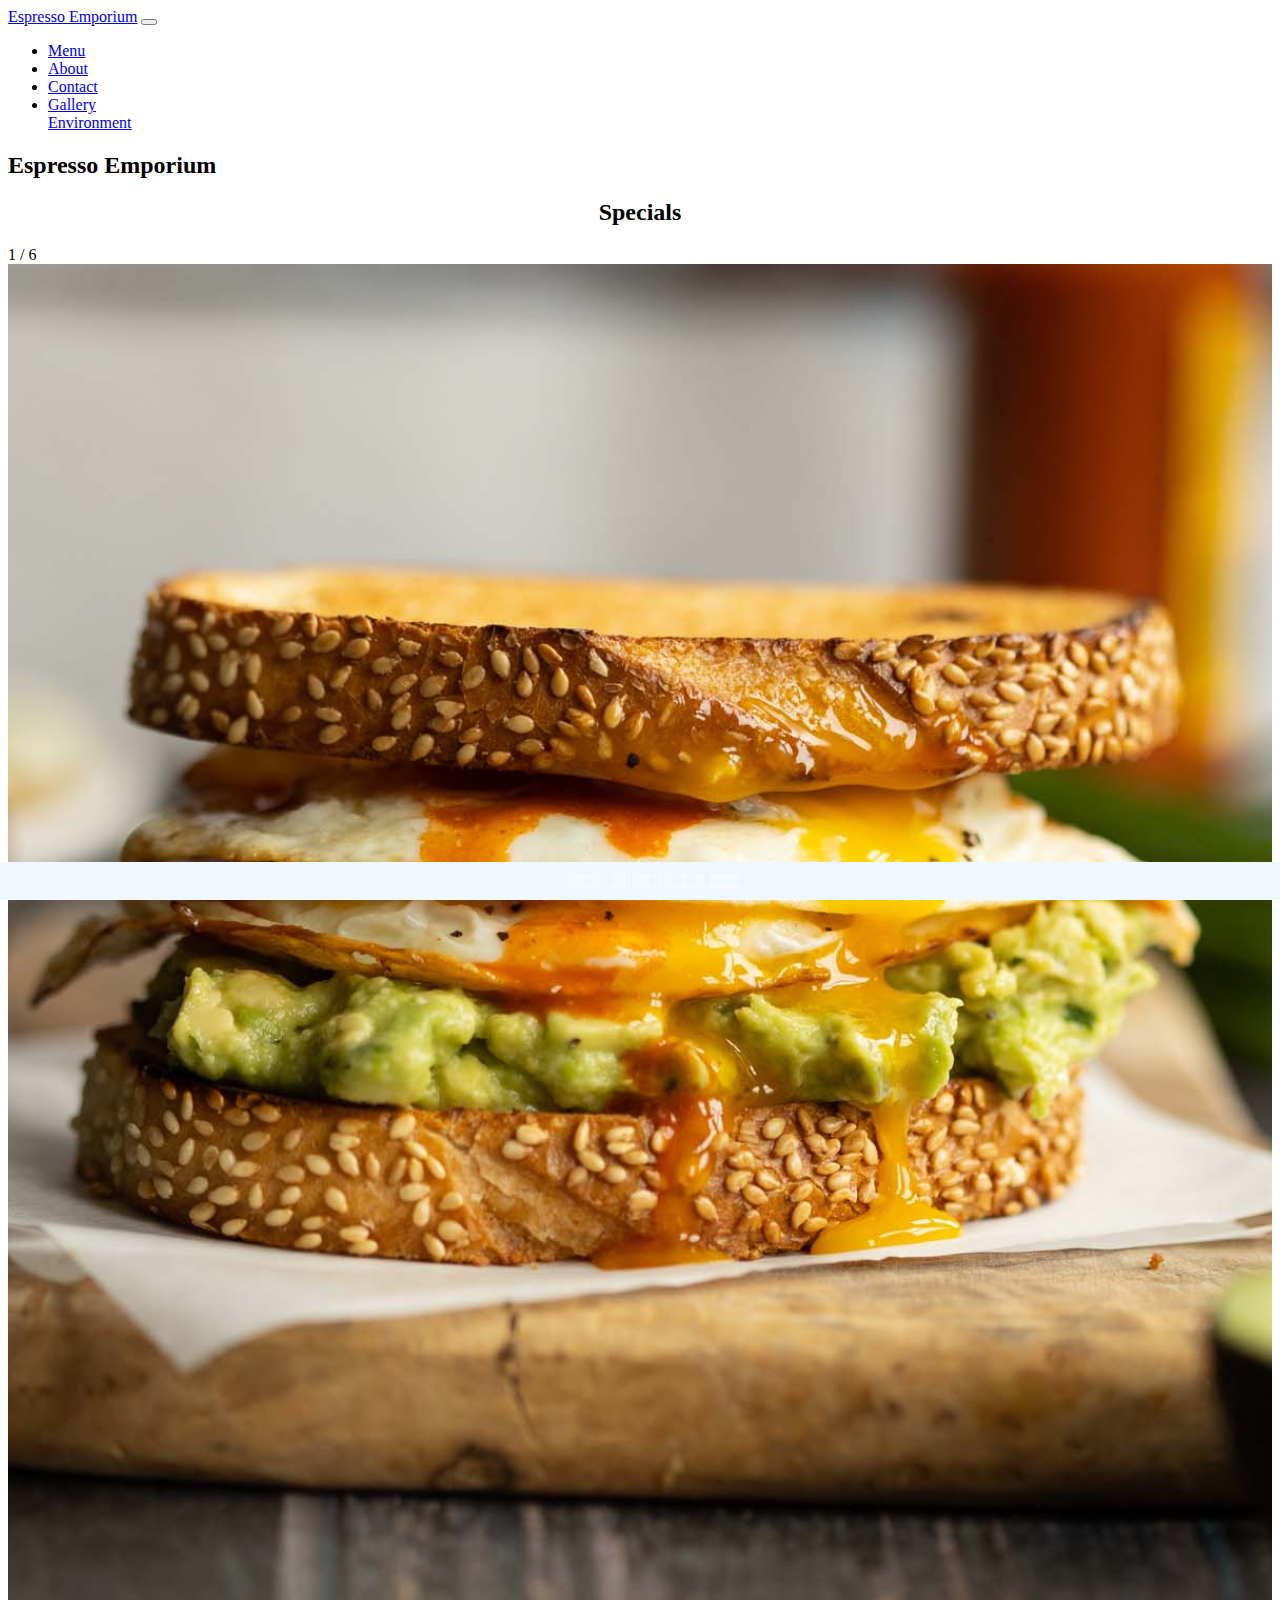
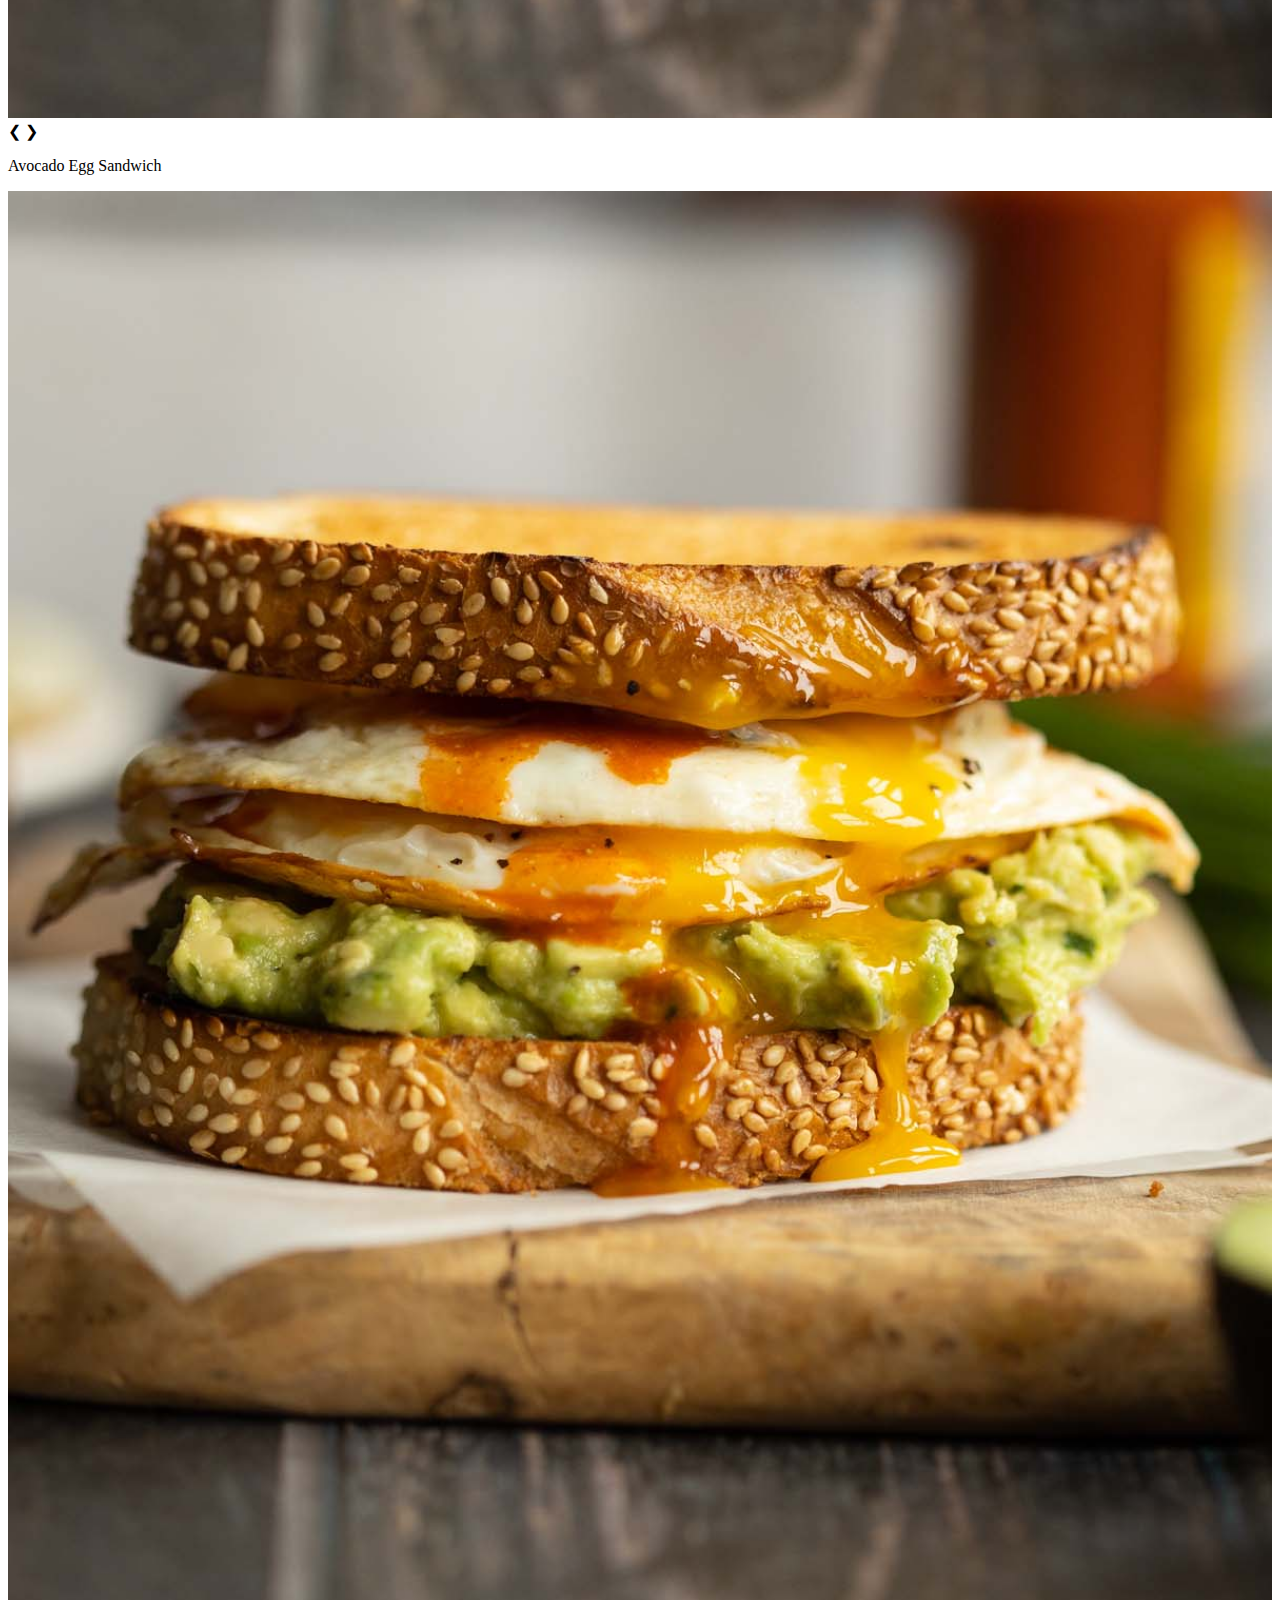
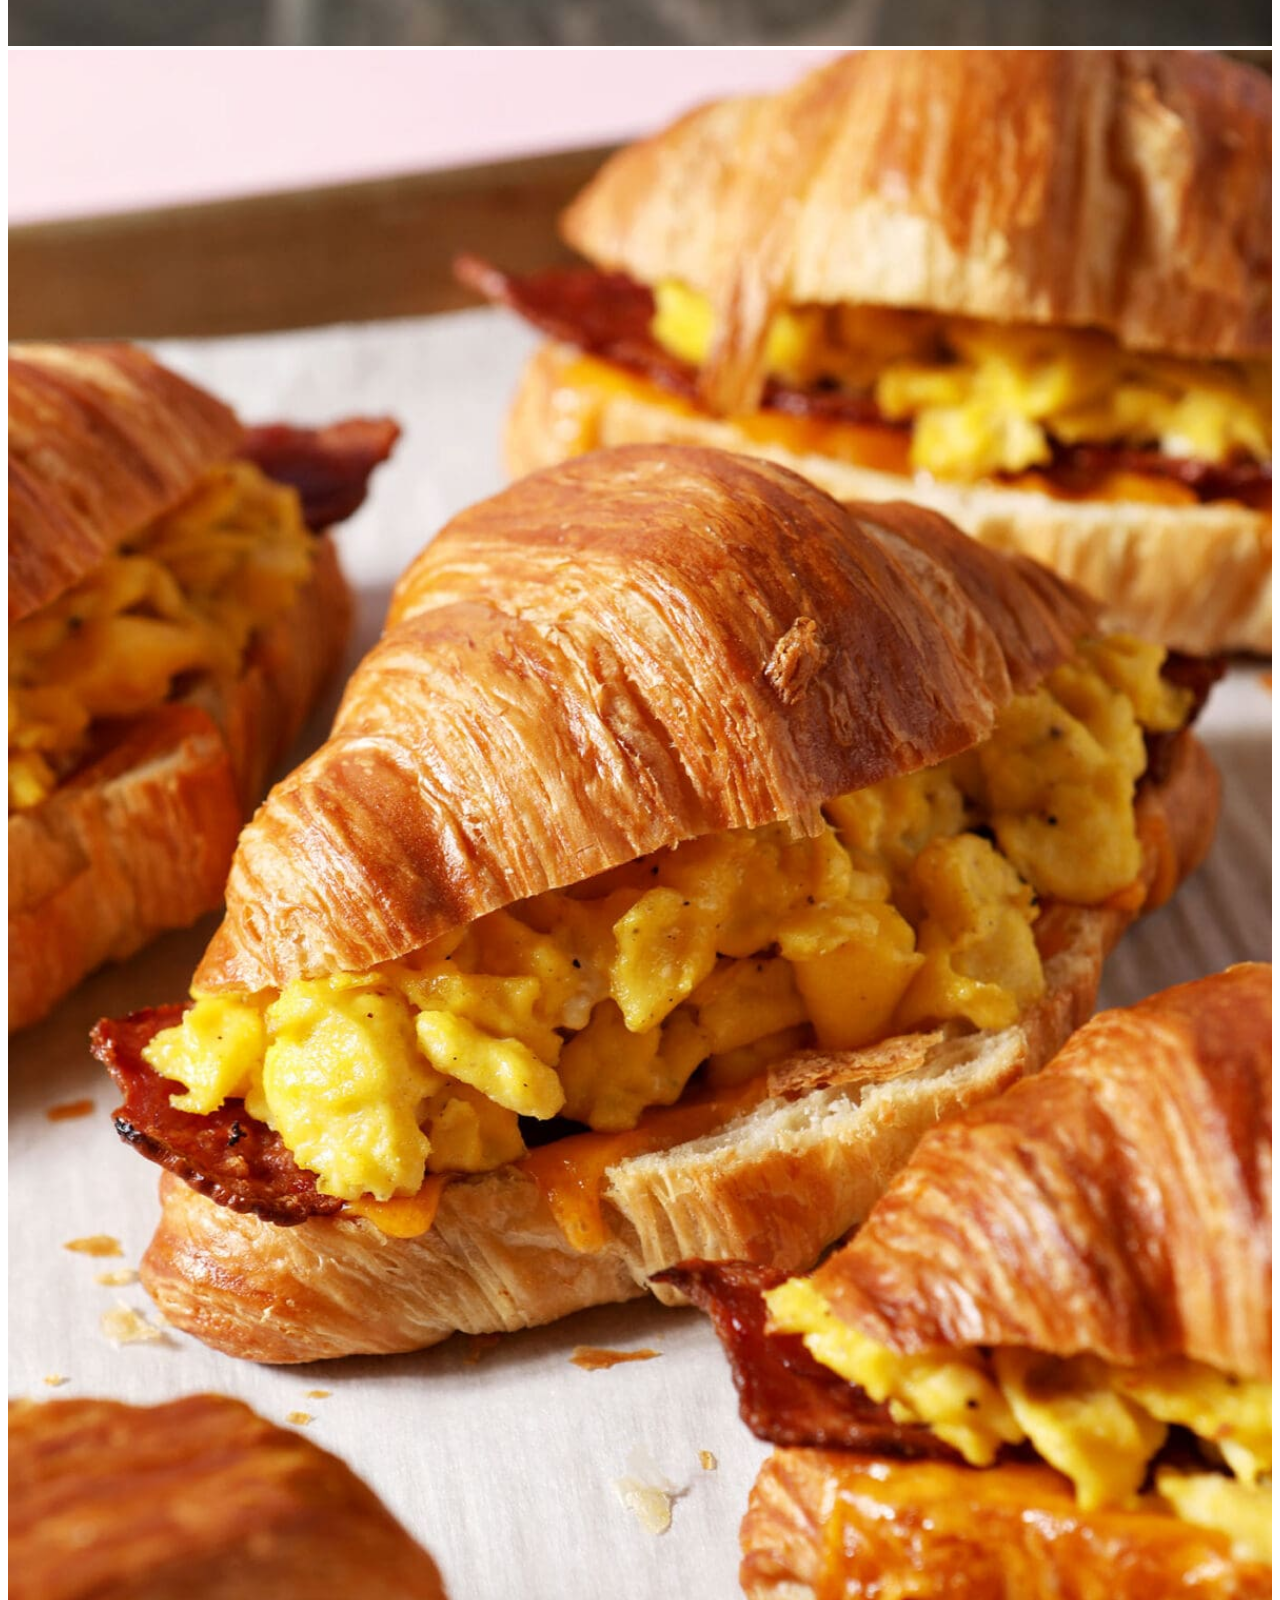
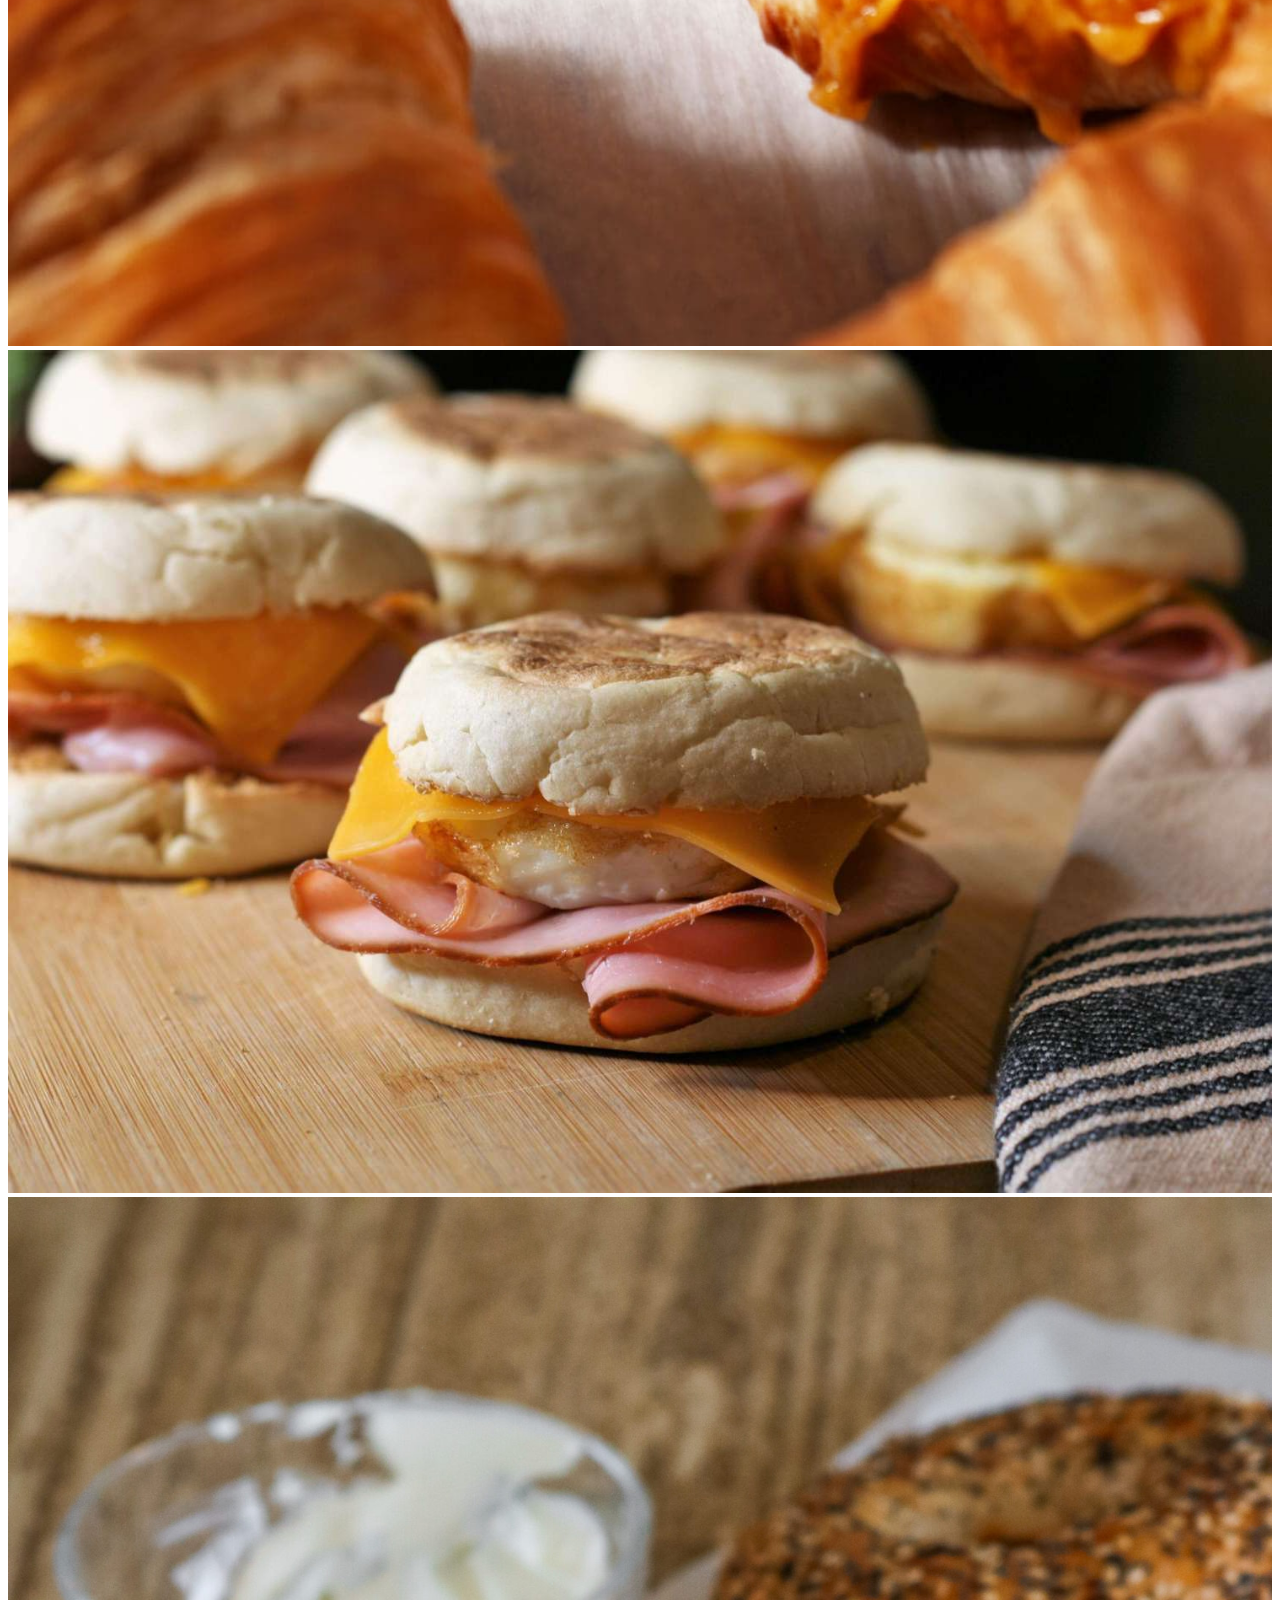
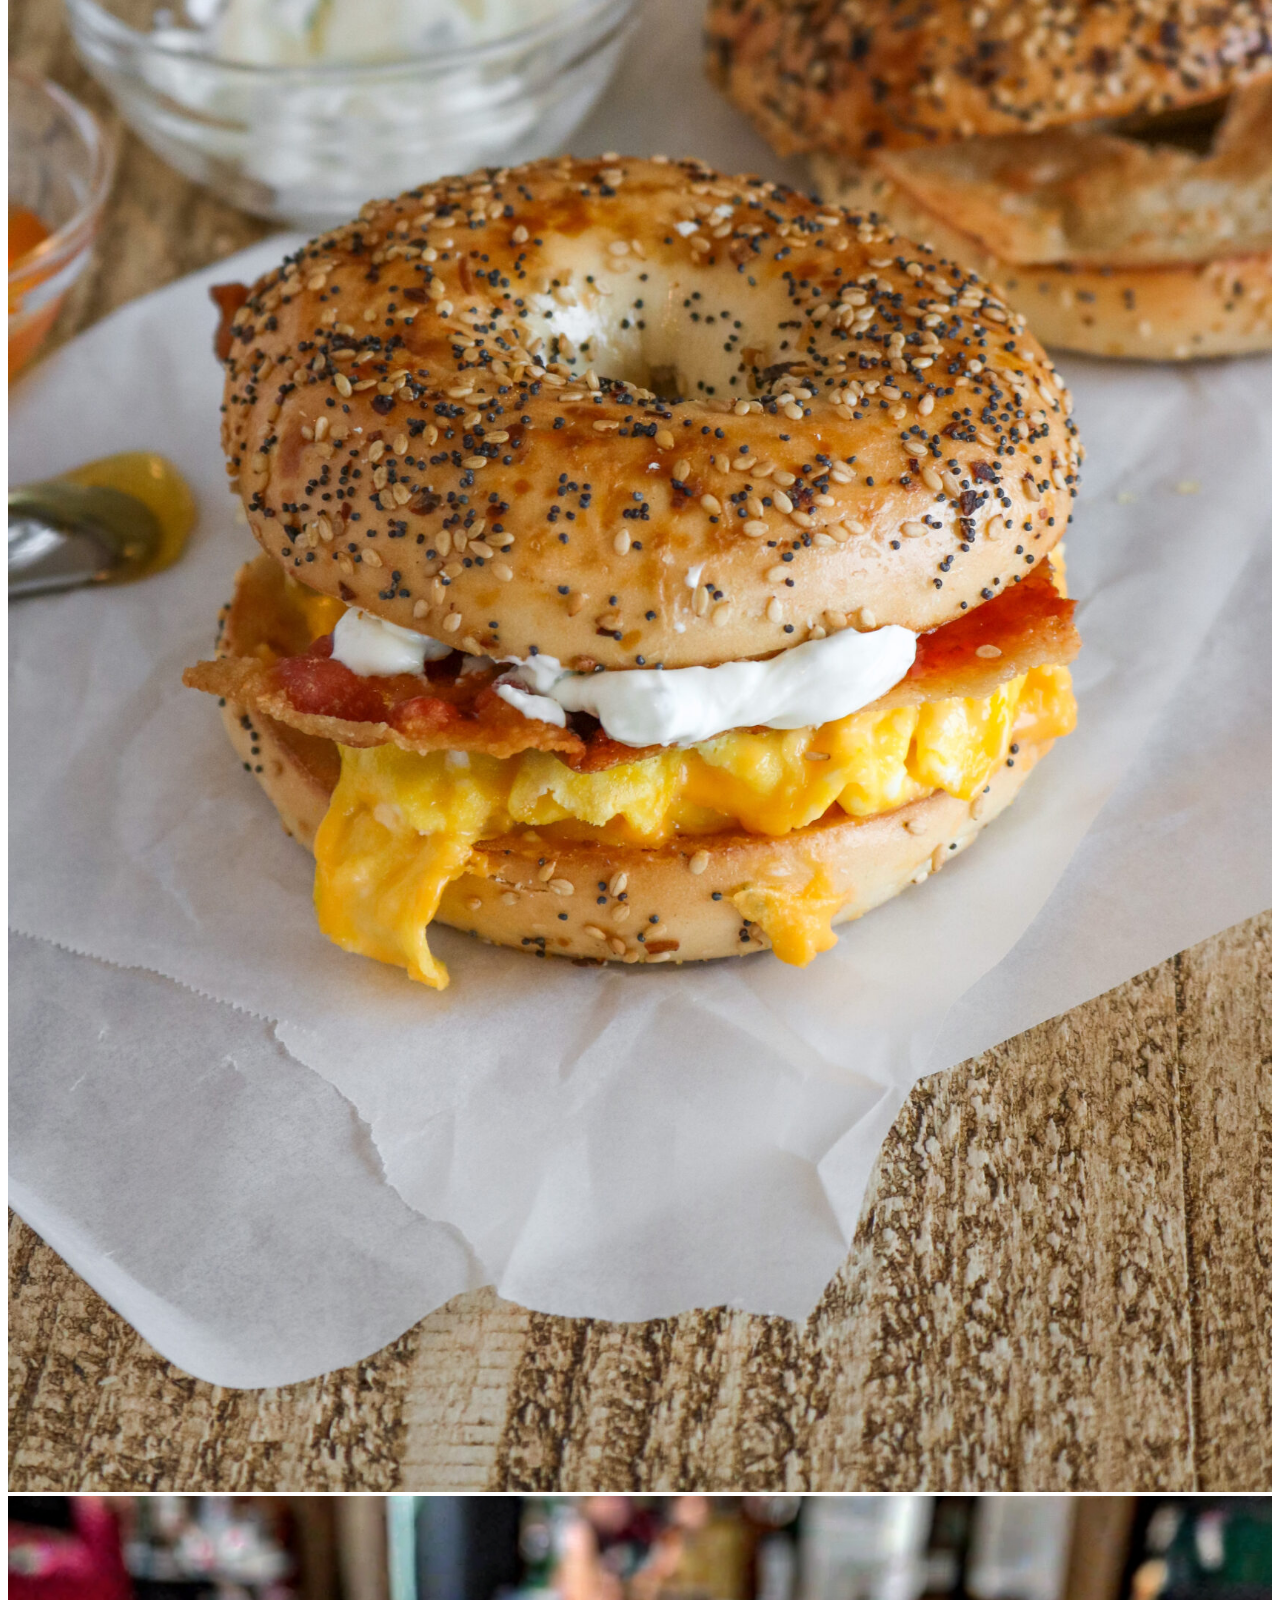
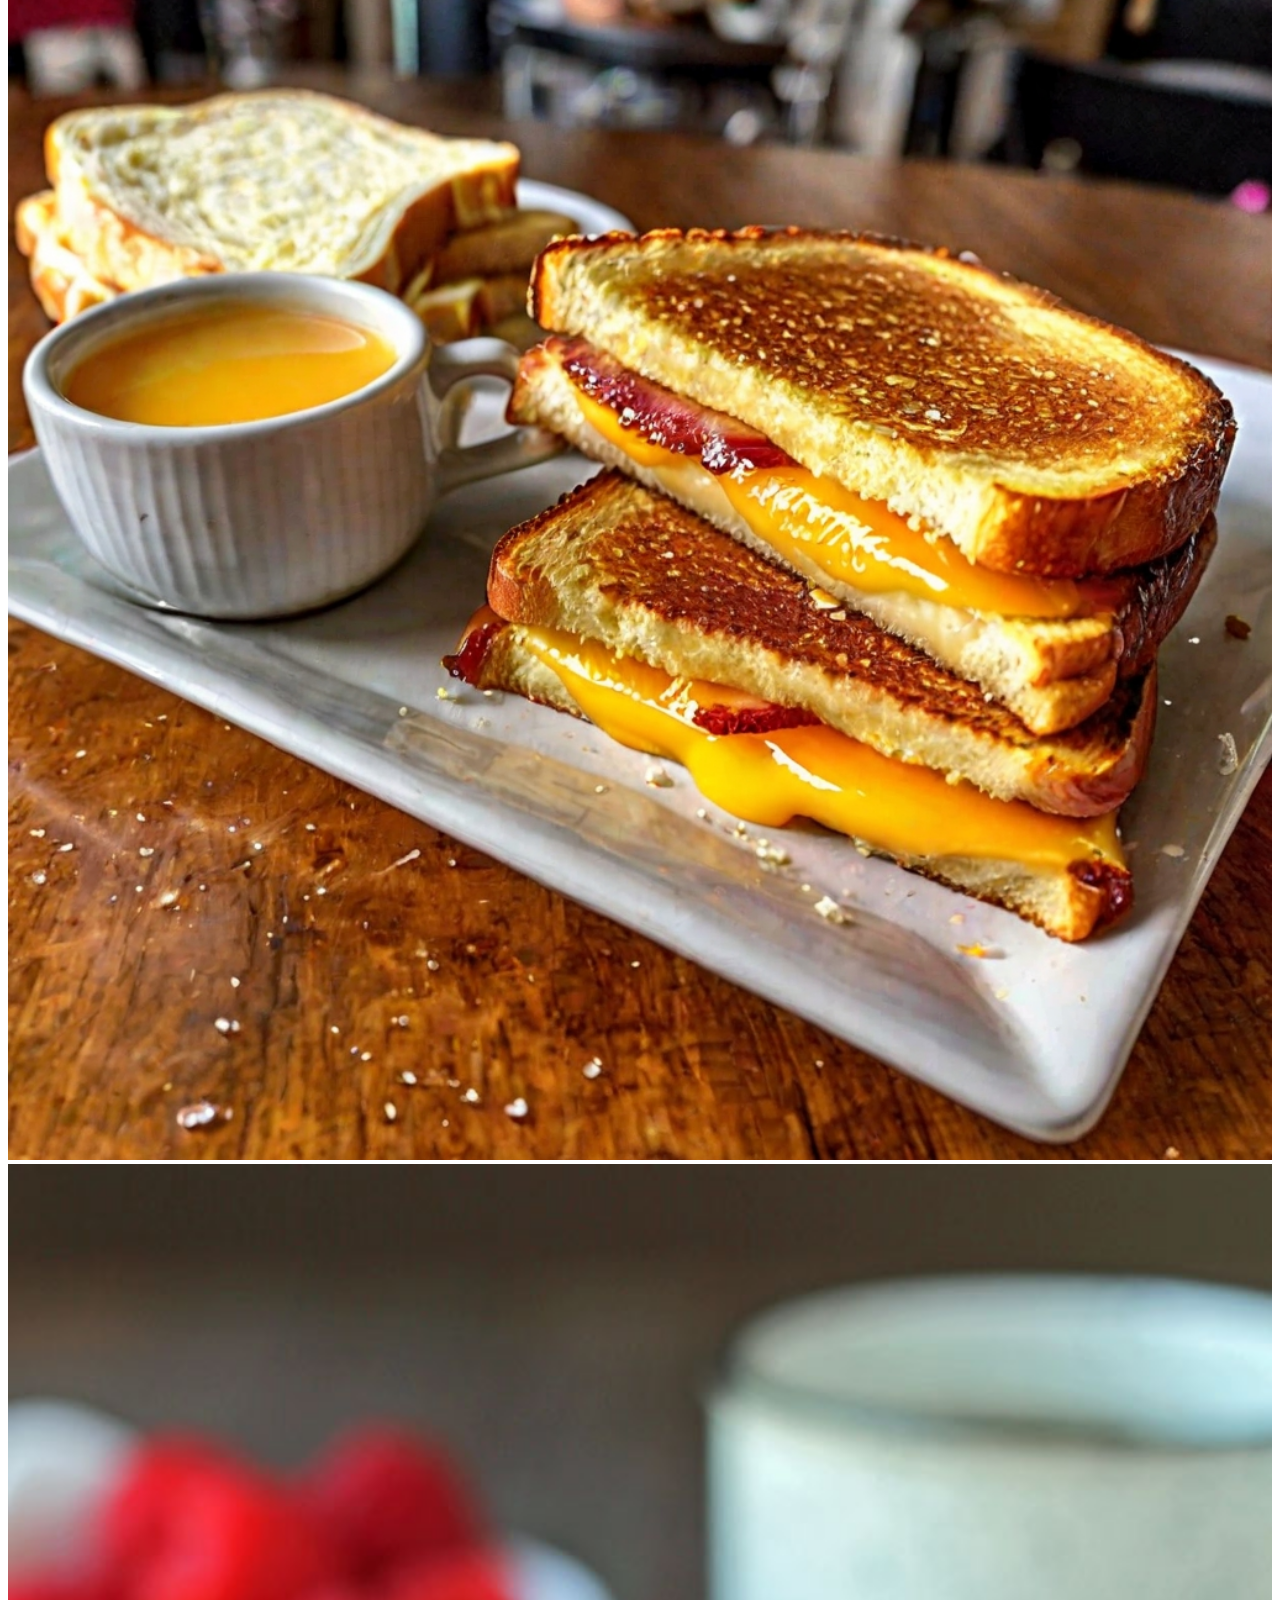
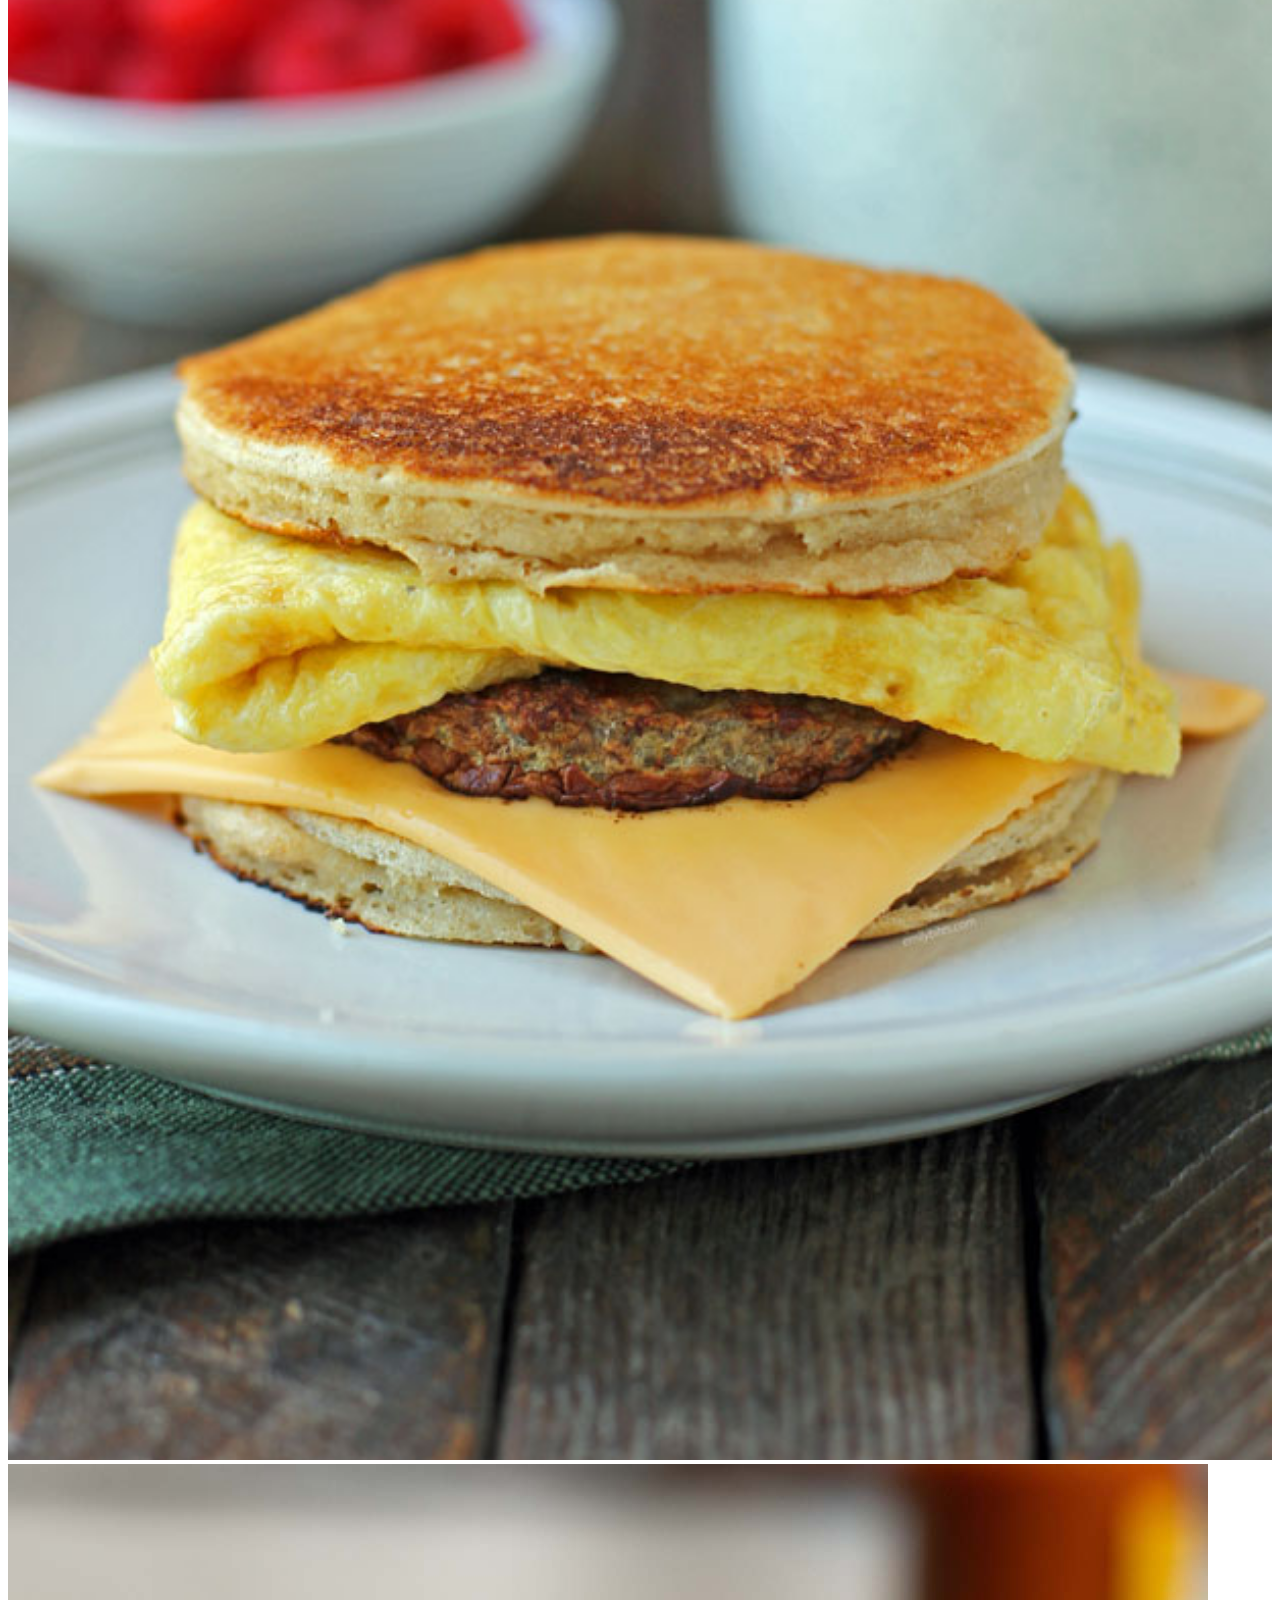
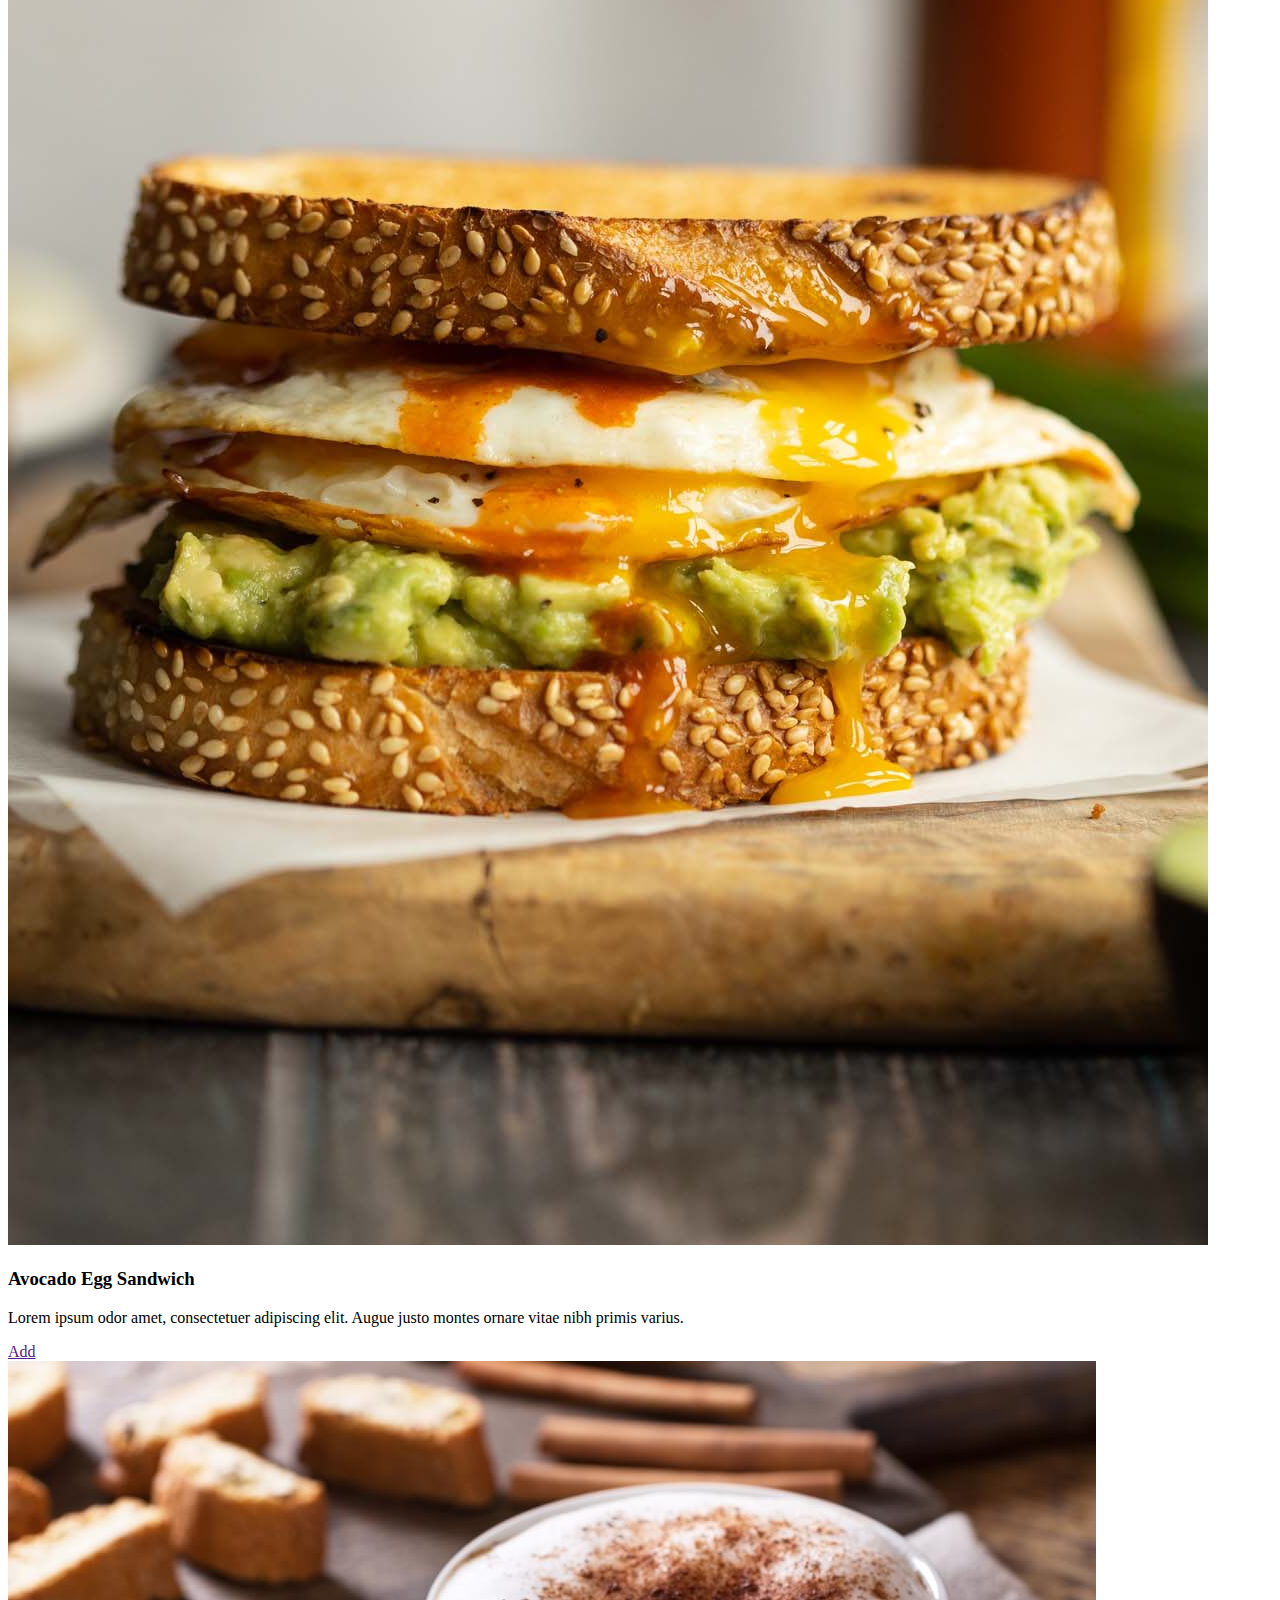
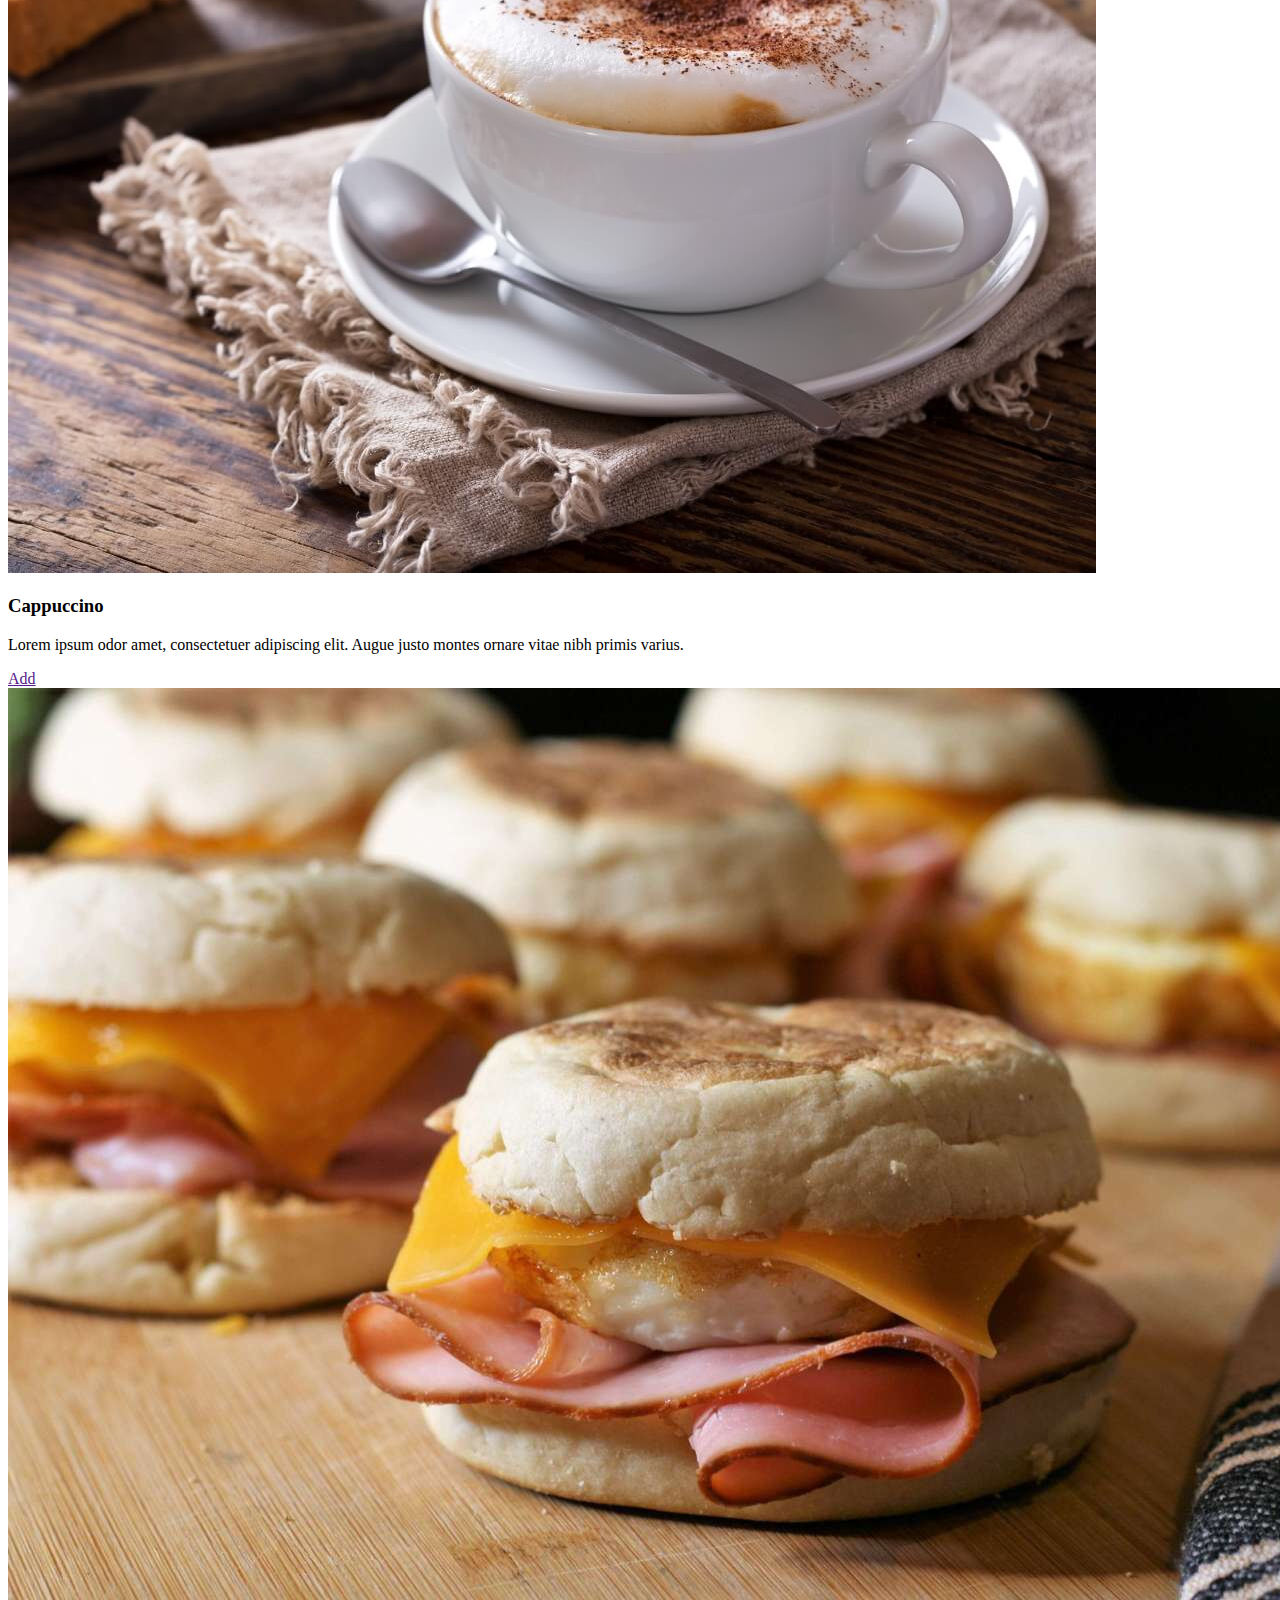
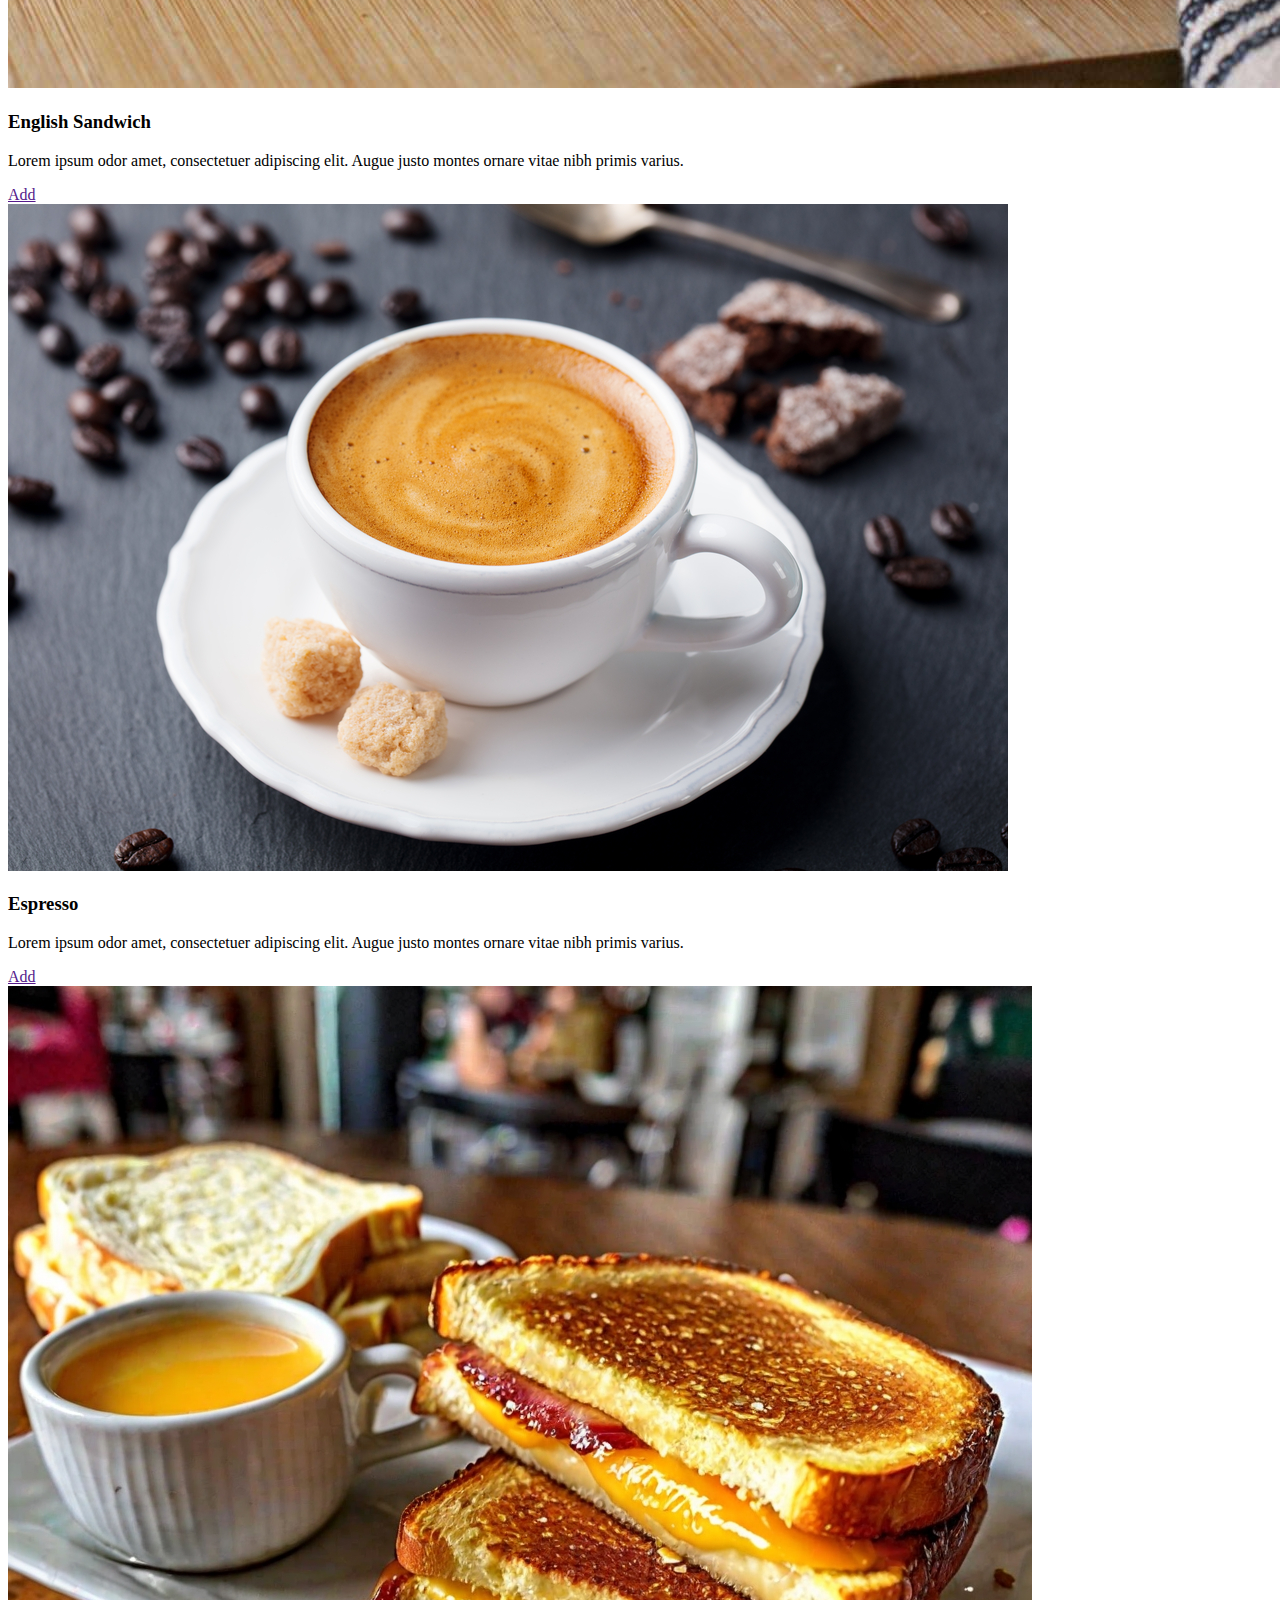
<file: index.html>
<!-- DEVELOPER: gradcoder7, IS117-005, Fall 2024 -->
<!DOCTYPE html>
<html lang="en">
<head>
    <meta charset="UTF-8">
    <title>Espresso Emporium</title>
    <!-- CSS only -->
    <link href="https://cdn.jsdelivr.net/npm/bootstrap@5.0.2/dist/css/bootstrap.min.css"
          rel="stylesheet"
          integrity="sha384-EVSTQN3/azprG1Anm3QDgpJLIm9Nao0Yz1ztcQTwFspd3yD65VohhpuuCOmLASjC"
          crossorigin="anonymous">
    <link href="css/main.css" rel="stylesheet">
    <meta name="viewport" content="width=deivce-width, initial-scale=1.0">
    <link rel="shortcut icon" href="images/EspressoFavicon.png">
</head>
<body class="home">

<div class="container-fluid">
    <div class="row">
            <nav class="navbar navbar-expand-md
                    justify-content-start
                    bg-dark navbar-dark
                    col-12">

                <!-- Brand -->
                <a class="navbar-brand" href="index.html">Espresso Emporium</a>
                <!-- Responsive Button for the smaller menu -->
                <button class="navbar-toggler" type="button"
                        data-bs-toggle="collapse" data-bs-target="#collapsibleNavbar">
                    <span class="navbar-toggler-icon"></span>
                </button>
                <div class="collapse navbar-collapse" id="collapsibleNavbar">
                    <ul class="navbar-nav">
                        <!-- Links -->
                        <li class="nav-item">
                            <a class="nav-link" href="menu.html">Menu</a>
                        </li>
                        <li class="nav-item">
                            <a class="nav-link" href="about.html">About</a>
                        </li>
                        <li class="nav-item">
                            <a class="nav-link" href="contact.html">Contact</a>
                        </li>

                        <!-- Dropdown -->
                        <li class="nav-item dropdown">
                            <a class="nav-link dropdown-toggle" href="#" id="navbardrop"
                               data-toggle="dropdown" role="button" data-bs-toggle="dropdown" aria-expanded="false">
                                Gallery
                            </a>
                            <div class="dropdown-menu">
                                <a class="dropdown-item" href="environment.html">Environment</a>
                                <!--<a class="dropdown-item" href="#">Link 2</a>
                                <a class="dropdown-item" href="#">Link 3</a>
                                <a class="dropdown-item" href="#">Link 4</a>-->
                            </div>
                        </li>
                    </ul>
                </div>
            </nav>
        <!--<div class="row">
        <p class="col-1">Col 1</p>
        <p class="col-1">Col 2</p>
        <p class="col-1">Col 3</p>
        <p class="col-1">Col 4</p>
        <p class="col-1">Col 5</p>
        <p class="col-1">Col 6</p>
        <p class="col-1">Col 7</p>
        <p class="col-1">Col 8</p>
        <p class="col-1">Col 9</p>
        <p class="col-1">Col 10</p>
        <p class="col-1">Col 11</p>
        <p class="col-1">Col 12</p>
        </div>-->
    <div id = "Intro">
        <h2 class="center">Espresso Emporium</h2>
        <style>
           
            </style>
            <body>
            <!--SlideShow STARTS HERE!!!!-->
            <h2 class="IntroWords" style="text-align:center">Specials</h2>
            
            <div class="container">
              <div class="mySlides">
                <div class="numbertext">1 / 6</div>
                <img src="images/AvocadoEggSandwich.jpg" style="width:100%" alt="Avocado Sandwich">
              </div>
            
              <div class="mySlides">
                <div class="numbertext">2 / 6</div>
                <img src="images/CroissantSandwich.jpg" style="width:100%" alt="Croissant Sandwich" >
              </div>
            
              <div class="mySlides">
                <div class="numbertext">3 / 6</div>
                <img src="images/EnglishSandwich.jpg" style="width:100%" alt="English sandwich">
              </div>
                
              <div class="mySlides">
                <div class="numbertext">4 / 6</div>
                <img src="images/EverythingBagel.jpg" style="width:100%" alt="Everything Bagel">
              </div>
            
              <div class="mySlides">
                <div class="numbertext">5 / 6</div>
                <img src="images/FrenchToastSandwich.jpeg" style="width:100%" alt="French Toast Sandwich">
              </div>
                
              <div class="mySlides">
                <div class="numbertext">6 / 6</div>
                <img src="images/GriddlecakeSandwich.jpg" style="width:100%" alt="Griddle Sandwich">
              </div>
                
              <a class="prev" onclick="plusSlides(-1)">❮</a>
              <a class="next" onclick="plusSlides(1)">❯</a>
            
              <div class="caption-container">
                <p id="caption"></p>
              </div>
            
              <div class="row">
                <div class="column">
                  <img class="demo cursor" src="images/AvocadoEggSandwich.jpg" style="width:100%" onclick="currentSlide(1)" alt="Avocado Egg Sandwich">
                </div>
                <div class="column">
                  <img class="demo cursor" src="images/CroissantSandwich.jpg" style="width:100%" onclick="currentSlide(2)" alt="Croissant Sandwich">
                </div>
                <div class="column">
                  <img class="demo cursor" src="images/EnglishSandwich.jpg" style="width:100%" onclick="currentSlide(3)" alt="English  Sandwich">
                </div>
                <div class="column">
                  <img class="demo cursor" src="images/EverythingBagel.jpg" style="width:100%" onclick="currentSlide(4)" alt="Everything Bagel">
                </div>
                <div class="column">
                  <img class="demo cursor" src="images/FrenchToastSandwich.jpeg" style="width:100%" onclick="currentSlide(5)" alt="French Toast Sandwich">
                </div>    
                <div class="column">
                  <img class="demo cursor" src="images/GriddlecakeSandwich.jpg" style="width:100%" onclick="currentSlide(6)" alt="Griddle Cake Sandwich">
                </div>
              </div>
            </div>
            
            <script>
            let slideIndex = 1;
            showSlides(slideIndex);
            
            function plusSlides(n) {
              showSlides(slideIndex += n);
            }
            
            function currentSlide(n) {
              showSlides(slideIndex = n);
            }
            
            function showSlides(n) {
              let i;
              let slides = document.getElementsByClassName("mySlides");
              let dots = document.getElementsByClassName("demo");
              let captionText = document.getElementById("caption");
              if (n > slides.length) {slideIndex = 1}
              if (n < 1) {slideIndex = slides.length}
              for (i = 0; i < slides.length; i++) {
                slides[i].style.display = "none";
              }
              for (i = 0; i < dots.length; i++) {
                dots[i].className = dots[i].className.replace(" active", "");
              }
              slides[slideIndex-1].style.display = "block";
              dots[slideIndex-1].className += " active";
              captionText.innerHTML = dots[slideIndex-1].alt;
            }
            </script>
        <!--<h3>h2 Bootstrap heading (18px)</h3>-->
        <!--SlideShow ENDS HERE!!!!-->


        <!--Card Containers Start HERE!!!-->
        <div class="card-container">
            <div class="card">
                <img src="images/AvocadoEggSandwich.jpg" alt="Avocado Egg Sandwich">
                <div class="card-content">
                    <h3>Avocado Egg Sandwich</h3>
                    <p>Lorem ipsum odor amet, consectetuer adipiscing elit. Augue justo montes ornare vitae nibh primis varius. </p>
                    <a href="" class="button">Add</a> 
                </div>
            </div>
            <div class="card">
                <img src="images/Cappuccino.jpg" alt="Cappuccino">
                <div class="card-content">
                    <h3>Cappuccino</h3>
                    <p>Lorem ipsum odor amet, consectetuer adipiscing elit. Augue justo montes ornare vitae nibh primis varius. </p>
                    <a href="" class="button">Add</a> 
                </div>
            </div>
            <div class="card">
                <img src="images/EnglishSandwich.jpg" alt="English Sandwich">
                <div class="card-content">
                    <h3>English Sandwich</h3>
                    <p>Lorem ipsum odor amet, consectetuer adipiscing elit. Augue justo montes ornare vitae nibh primis varius. </p>
                    <a href="" class="button">Add</a> 
                </div>
            </div>
            <div class="card">
                <img src="images/Espresso.jpg" alt="Espresso">
                <div class="card-content">
                    <h3>Espresso</h3>
                    <p>Lorem ipsum odor amet, consectetuer adipiscing elit. Augue justo montes ornare vitae nibh primis varius. </p>
                    <a href="" class="button">Add</a> 
                </div>
            </div>
            <div class="card">
                <img src="images/FrenchToastSandwich.jpeg" alt="French Toast Sandwich">
                <div class="card-content">
                    <h3>French Toast Sandwich</h3>
                    <p>Lorem ipsum odor amet, consectetuer adipiscing elit. Augue justo montes ornare vitae nibh primis varius. </p>
                    <a href="" class="button">Add</a> 
                </div>
            </div>
            <div class="card">
                <img src="images/BobaTea.jpg" alt="Boba Tea">
                <div class="card-content">
                    <h3>Boba Tea</h3>
                    <p>Lorem ipsum odor amet, consectetuer adipiscing elit. Augue justo montes ornare vitae nibh primis varius. </p>
                    <a href="" class="button">Add</a> 
                </div>
            </div>
  
    </div>
</div>
 <footer class="footer page-footer font-small ">
     <div class="container-box">
        <div class="rows">
            <span class="text-muted">&copy; Gradcoder7, 2024 |  Terms Of Use  |  Privacy Statement</span>
        </div>
     </div>

     <div class="container-box">
        <div class="rows">
            <span class="text-muted">&copy; Gradcoder7, 2024 |  Terms Of Use  |  Privacy Statement</span>
        </div>
     </div>
     

  </footer>
</div>


    <!-- Javascript Bundle with Popper -->
<script src="https://cdn.jsdelivr.net/npm/bootstrap@5.0.2/dist/js/bootstrap.bundle.min.js"
        integrity="sha384-MrcW6ZMFYlzcLA8Nl+NtUVF0sA7MsXsP1UyJoMp4YLEuNSfAP+JcXn/tWtIaxVXM"
        crossorigin="anonymous">
</script>

</body>
</html>
</file>
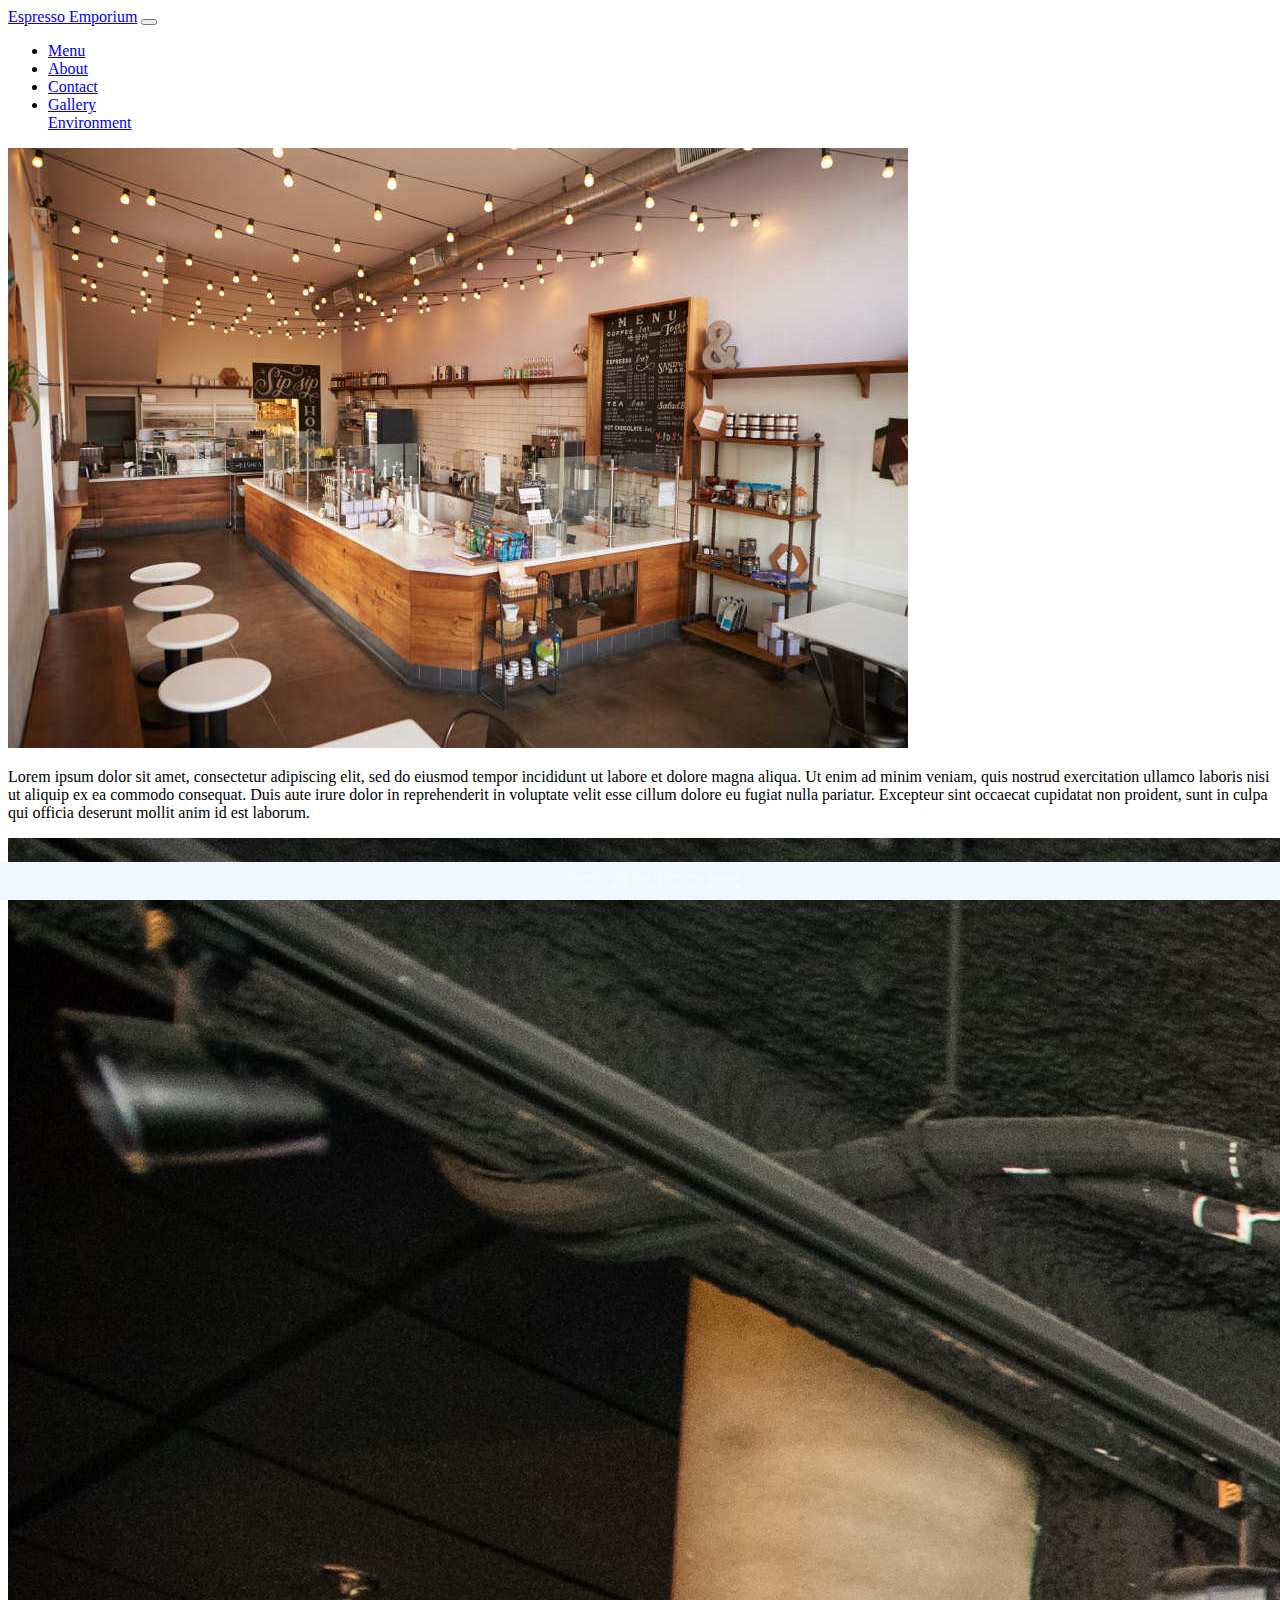
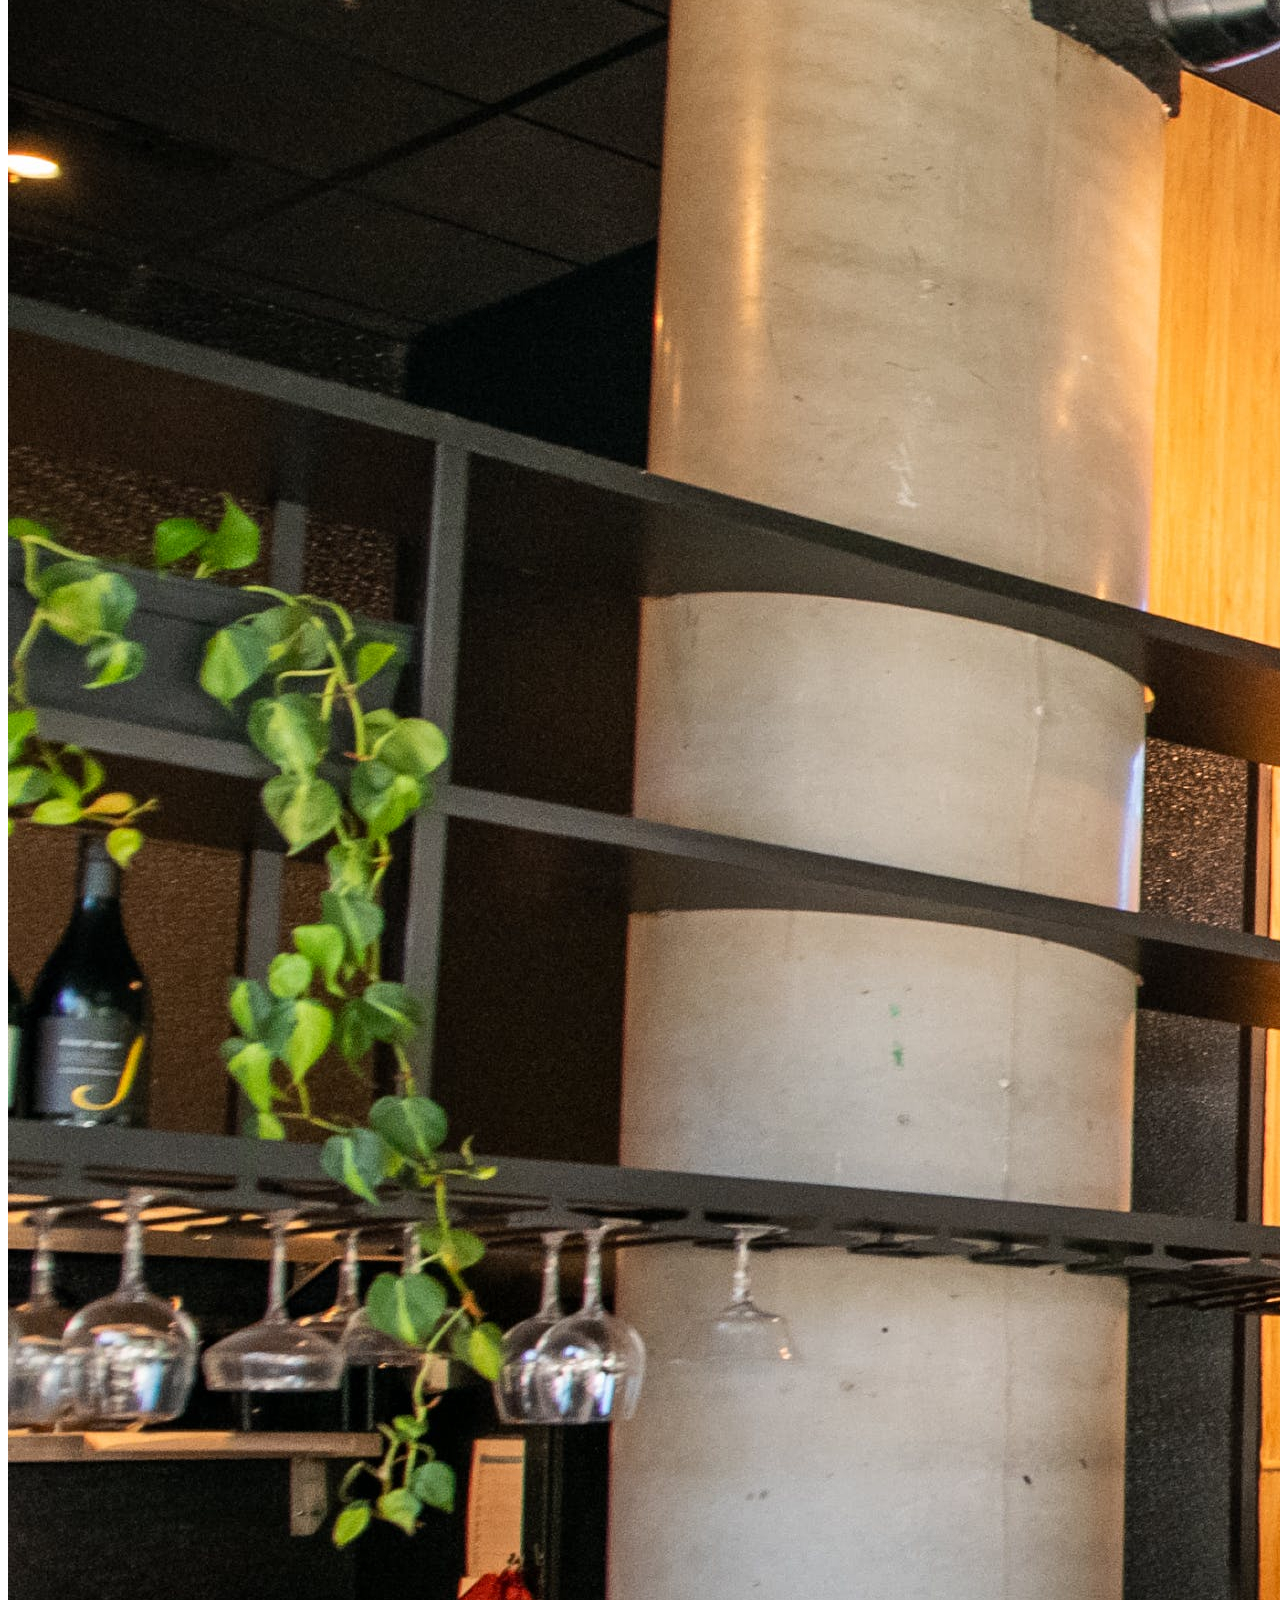
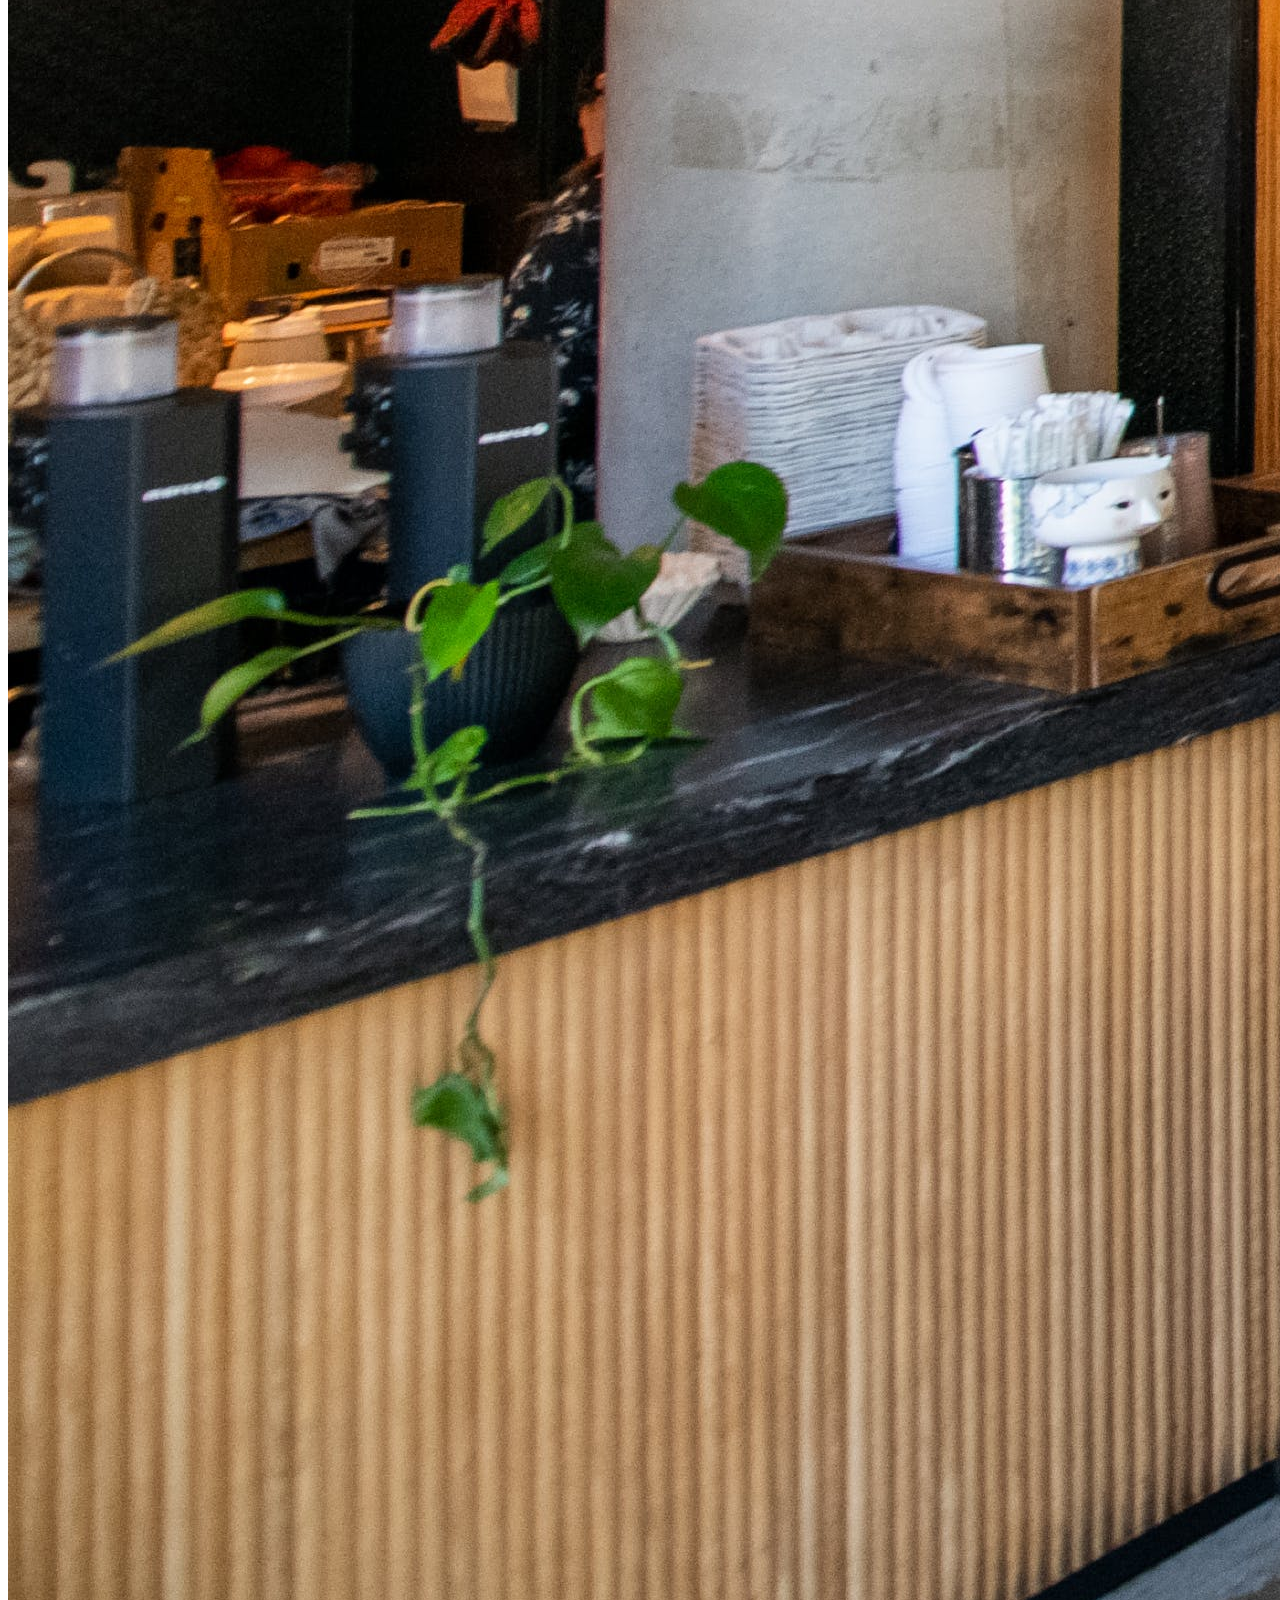
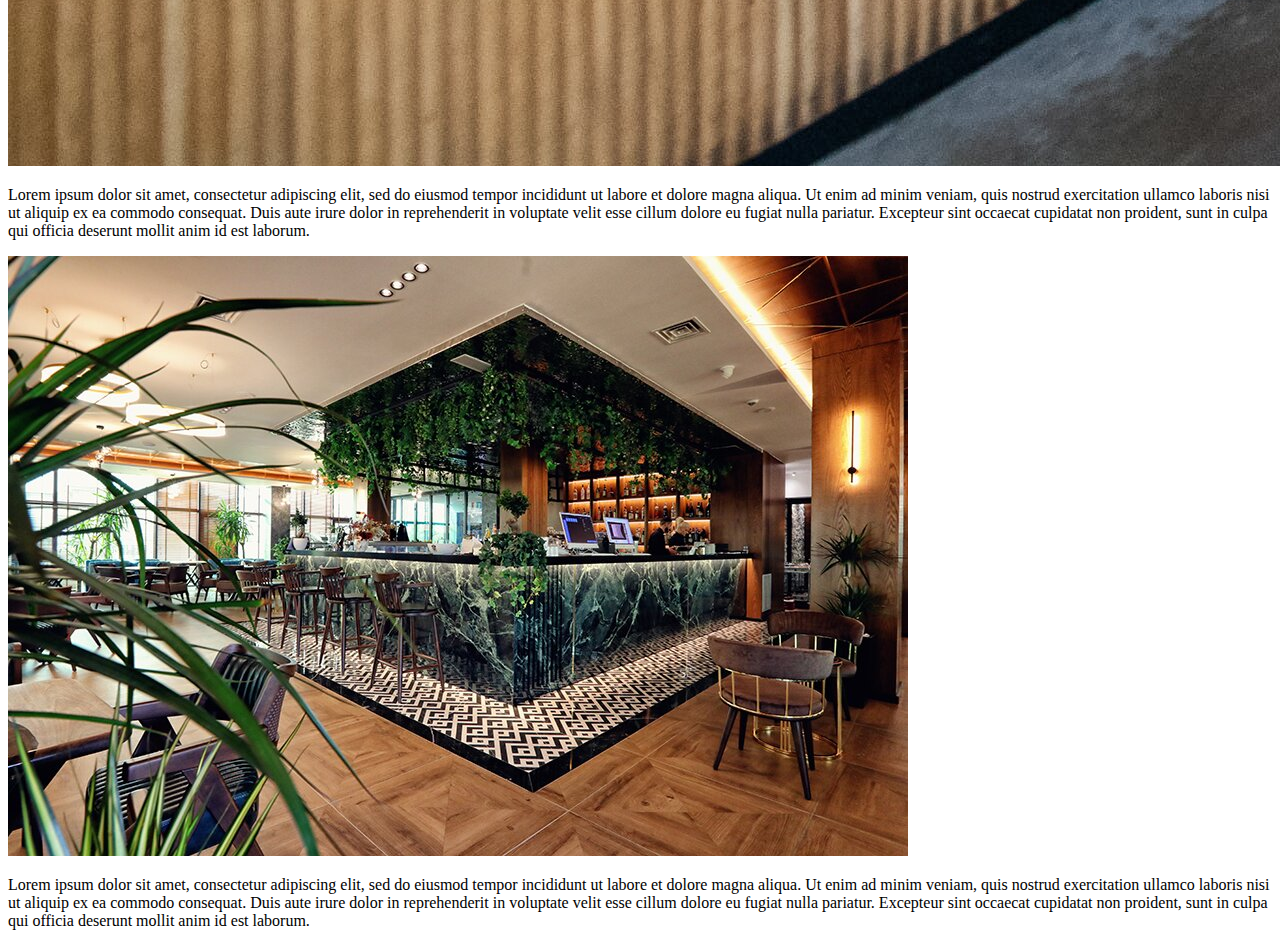
<file: environment.html>
<!-- DEVELOPER: gradcoder7, IS117-005, Fall 2024 -->
<!DOCTYPE html>
<html lang="en">
<head>
    <meta charset="UTF-8">
    <title>Espresso Emporium</title>
    <!-- CSS only -->
    <link href="https://cdn.jsdelivr.net/npm/bootstrap@5.0.2/dist/css/bootstrap.min.css"
          rel="stylesheet"
          integrity="sha384-EVSTQN3/azprG1Anm3QDgpJLIm9Nao0Yz1ztcQTwFspd3yD65VohhpuuCOmLASjC"
          crossorigin="anonymous">
    <link href="css/main.css" rel="stylesheet">
    <meta name="viewport" content="width=deivce-width, initial-scale=1.0">
    <link rel="shortcut icon" href="images/EspressoFavicon.png">
</head>
<body class="envir">

    <div class="container-fluid">
        <div class="row">
                <nav class="navbar navbar-expand-md
                        justify-content-start
                        bg-dark navbar-dark
                        col-12">
    
                    <!-- Brand -->
                    <a class="navbar-brand" href="index.html">Espresso Emporium</a>
                    <!-- Responsive Button for the smaller menu -->
                    <button class="navbar-toggler" type="button"
                            data-bs-toggle="collapse" data-bs-target="#collapsibleNavbar">
                        <span class="navbar-toggler-icon"></span>
                    </button>
                    <div class="collapse navbar-collapse" id="collapsibleNavbar">
                        <ul class="navbar-nav">
                            <!-- Links -->
                            <li class="nav-item">
                                <a class="nav-link" href="menu.html">Menu</a>
                            </li>
                            <li class="nav-item">
                                <a class="nav-link" href="about.html">About</a>
                            </li>
                            <li class="nav-item">
                                <a class="nav-link" href="contact.html">Contact</a>
                            </li>
    
                            <!-- Dropdown -->
                            <li class="nav-item dropdown">
                                <a class="nav-link dropdown-toggle" href="#" id="navbardrop"
                                   data-toggle="dropdown" role="button" data-bs-toggle="dropdown" aria-expanded="false">
                                    Gallery
                                </a>
                                <div class="dropdown-menu">
                                    <a class="dropdown-item" href="#">Environment</a>
                                    <!--<a class="dropdown-item" href="#">Link 2</a>
                                    <a class="dropdown-item" href="#">Link 3</a>
                                    <a class="dropdown-item" href="#">Link 4</a>-->
                                </div>
                            </li>
                        </ul>
                    </div>
                </nav>
                
                <section class="En1">
                    <div class="toLeft1">
                        <img class="Pic1"  src="images/CoffeeShop1Left.jpg" alt="Env1">
                        <p class="Page-1">Lorem ipsum dolor sit amet, consectetur adipiscing elit, sed do eiusmod tempor incididunt ut 
                            labore et dolore magna aliqua. Ut enim ad minim veniam, quis nostrud exercitation ullamco 
                            laboris nisi ut aliquip ex ea commodo consequat. Duis aute irure dolor in reprehenderit in
                            voluptate velit esse cillum dolore eu fugiat nulla pariatur.
                            Excepteur sint occaecat cupidatat non proident, sunt in culpa qui officia deserunt mollit anim id est laborum.</p>
                    </div>
                    <div class="toRight1">
                        <img class="Pic2"  src="images/CoffeeShop2Right.jpg" alt="Env2">
                        <p class="Page-2">Lorem ipsum dolor sit amet, consectetur adipiscing elit, sed do eiusmod tempor incididunt ut 
                            labore et dolore magna aliqua. Ut enim ad minim veniam, quis nostrud exercitation ullamco 
                            laboris nisi ut aliquip ex ea commodo consequat. Duis aute irure dolor in reprehenderit in 
                            voluptate velit esse cillum dolore eu fugiat nulla pariatur. 
                            Excepteur sint occaecat cupidatat non proident, sunt in culpa qui officia deserunt mollit anim id est laborum.</p>
                    </div>
                    <div class="toLeft2">
                        <img class="Pic3"  src="images/CoffeeShop3Left.jpg" alt="Env3">
                        <p class="Page-3">Lorem ipsum dolor sit amet, consectetur adipiscing elit, sed do eiusmod tempor incididunt ut 
                        labore et dolore magna aliqua. Ut enim ad minim veniam, quis nostrud exercitation ullamco 
                        laboris nisi ut aliquip ex ea commodo consequat. Duis aute irure dolor in reprehenderit in
                        voluptate velit esse cillum dolore eu fugiat nulla pariatur.
                        Excepteur sint occaecat cupidatat non proident, sunt in culpa qui officia deserunt mollit anim id est laborum.</p>
                    </div>
                </section>

                <footer class="footer page-footer font-small ">
                    <div class="container-box">
                       <div class="rows">
                           <span class="text-muted">&copy; Gradcoder7, 2024 |  Terms Of Use  |  Privacy Statement</span>
                       </div>
                    </div>
               
                    <div class="container-box">
                       <div class="rows">
                           <span class="text-muted">&copy; Gradcoder7, 2024 |  Terms Of Use  |  Privacy Statement</span>
                       </div>
                    </div>
                    
            
                 </footer>
               </div>
               
               
                   <!-- Javascript Bundle with Popper -->
               <script src="https://cdn.jsdelivr.net/npm/bootstrap@5.0.2/dist/js/bootstrap.bundle.min.js"
                       integrity="sha384-MrcW6ZMFYlzcLA8Nl+NtUVF0sA7MsXsP1UyJoMp4YLEuNSfAP+JcXn/tWtIaxVXM"
                       crossorigin="anonymous">
               </script>
               </body>
        </html>
</file>
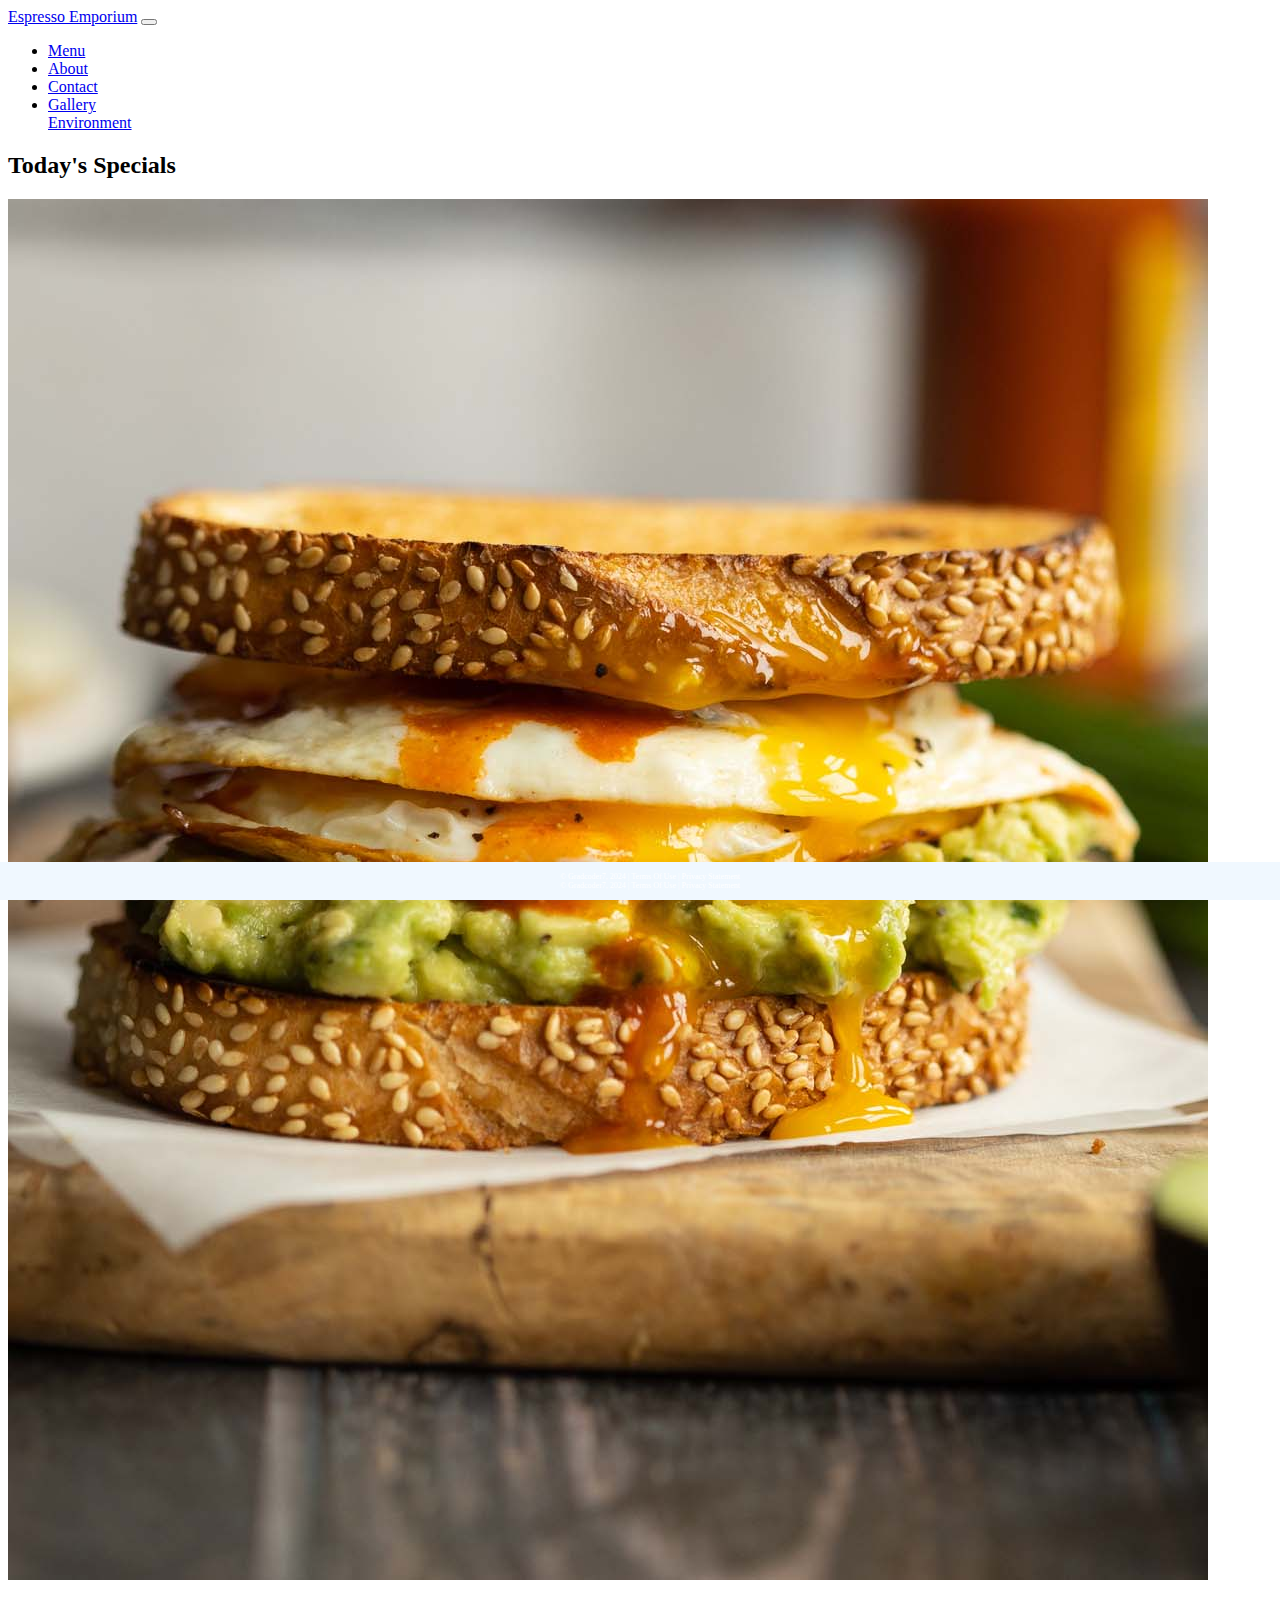
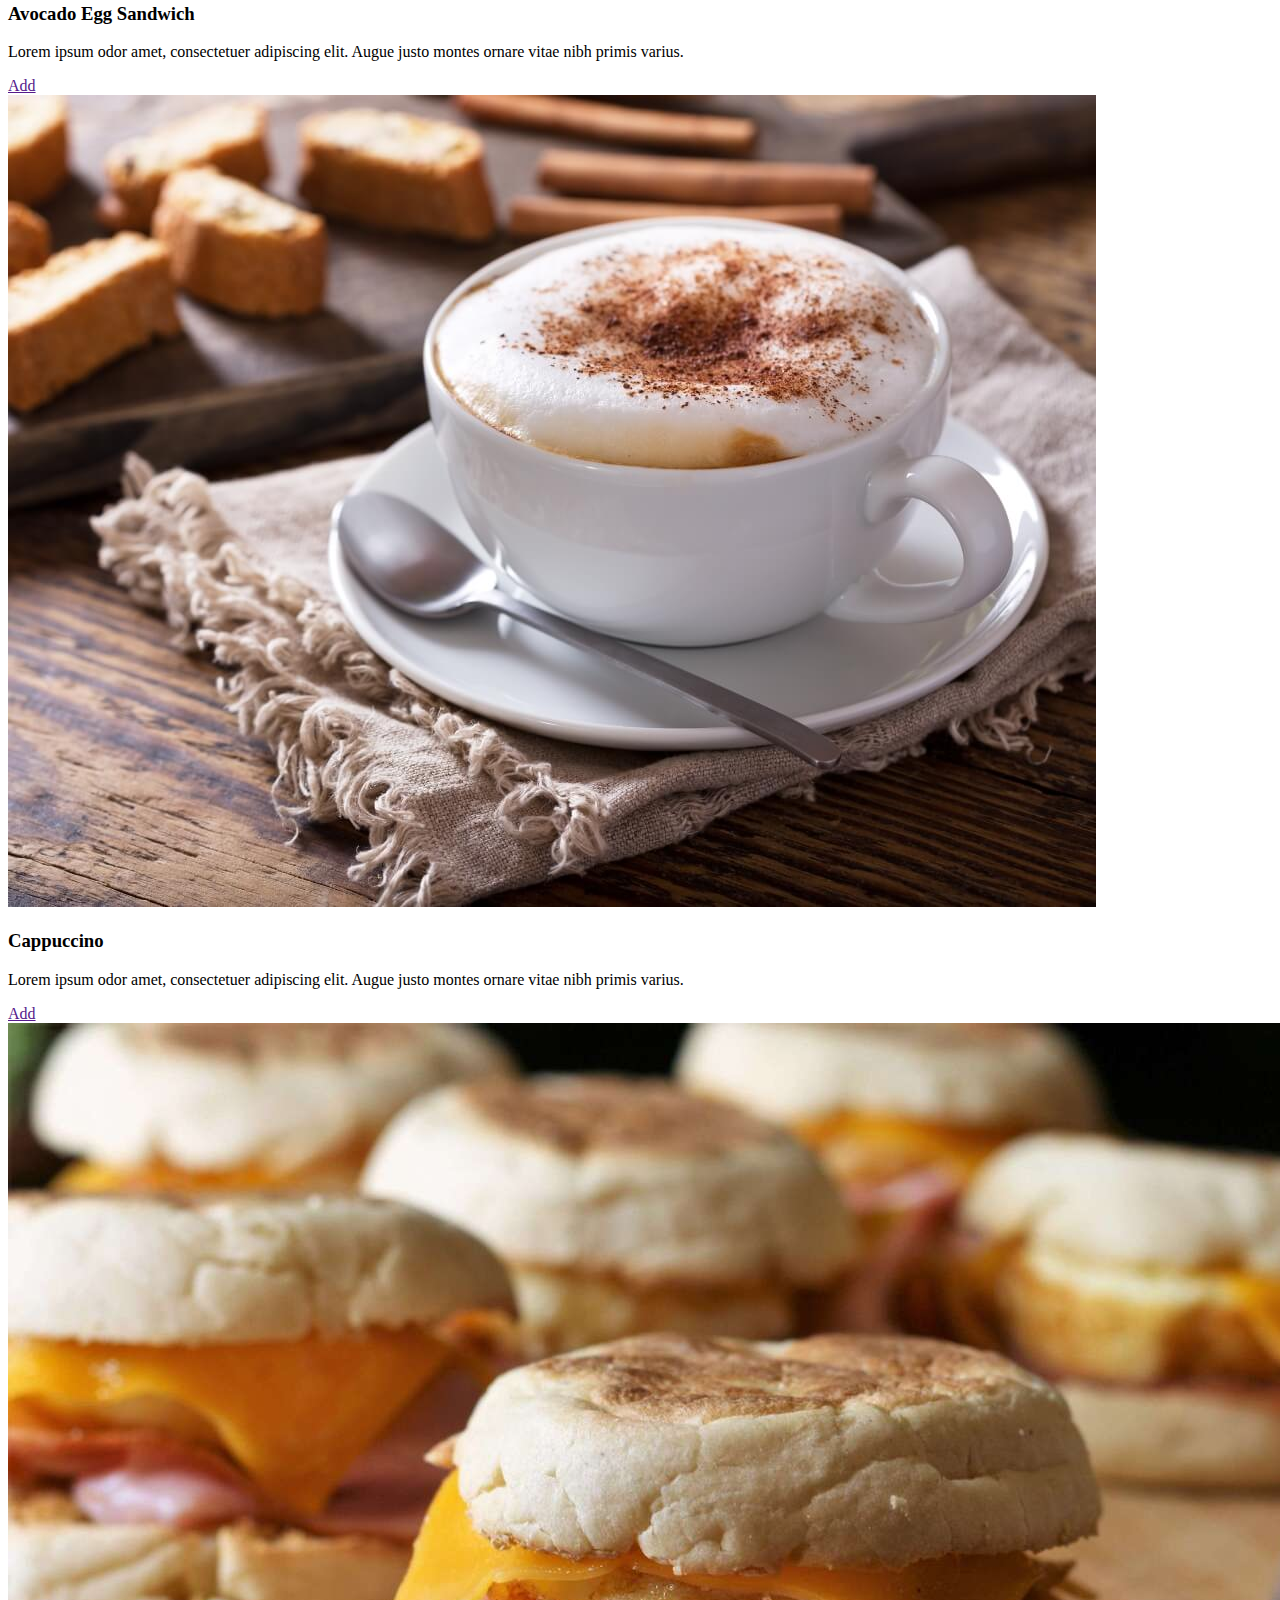
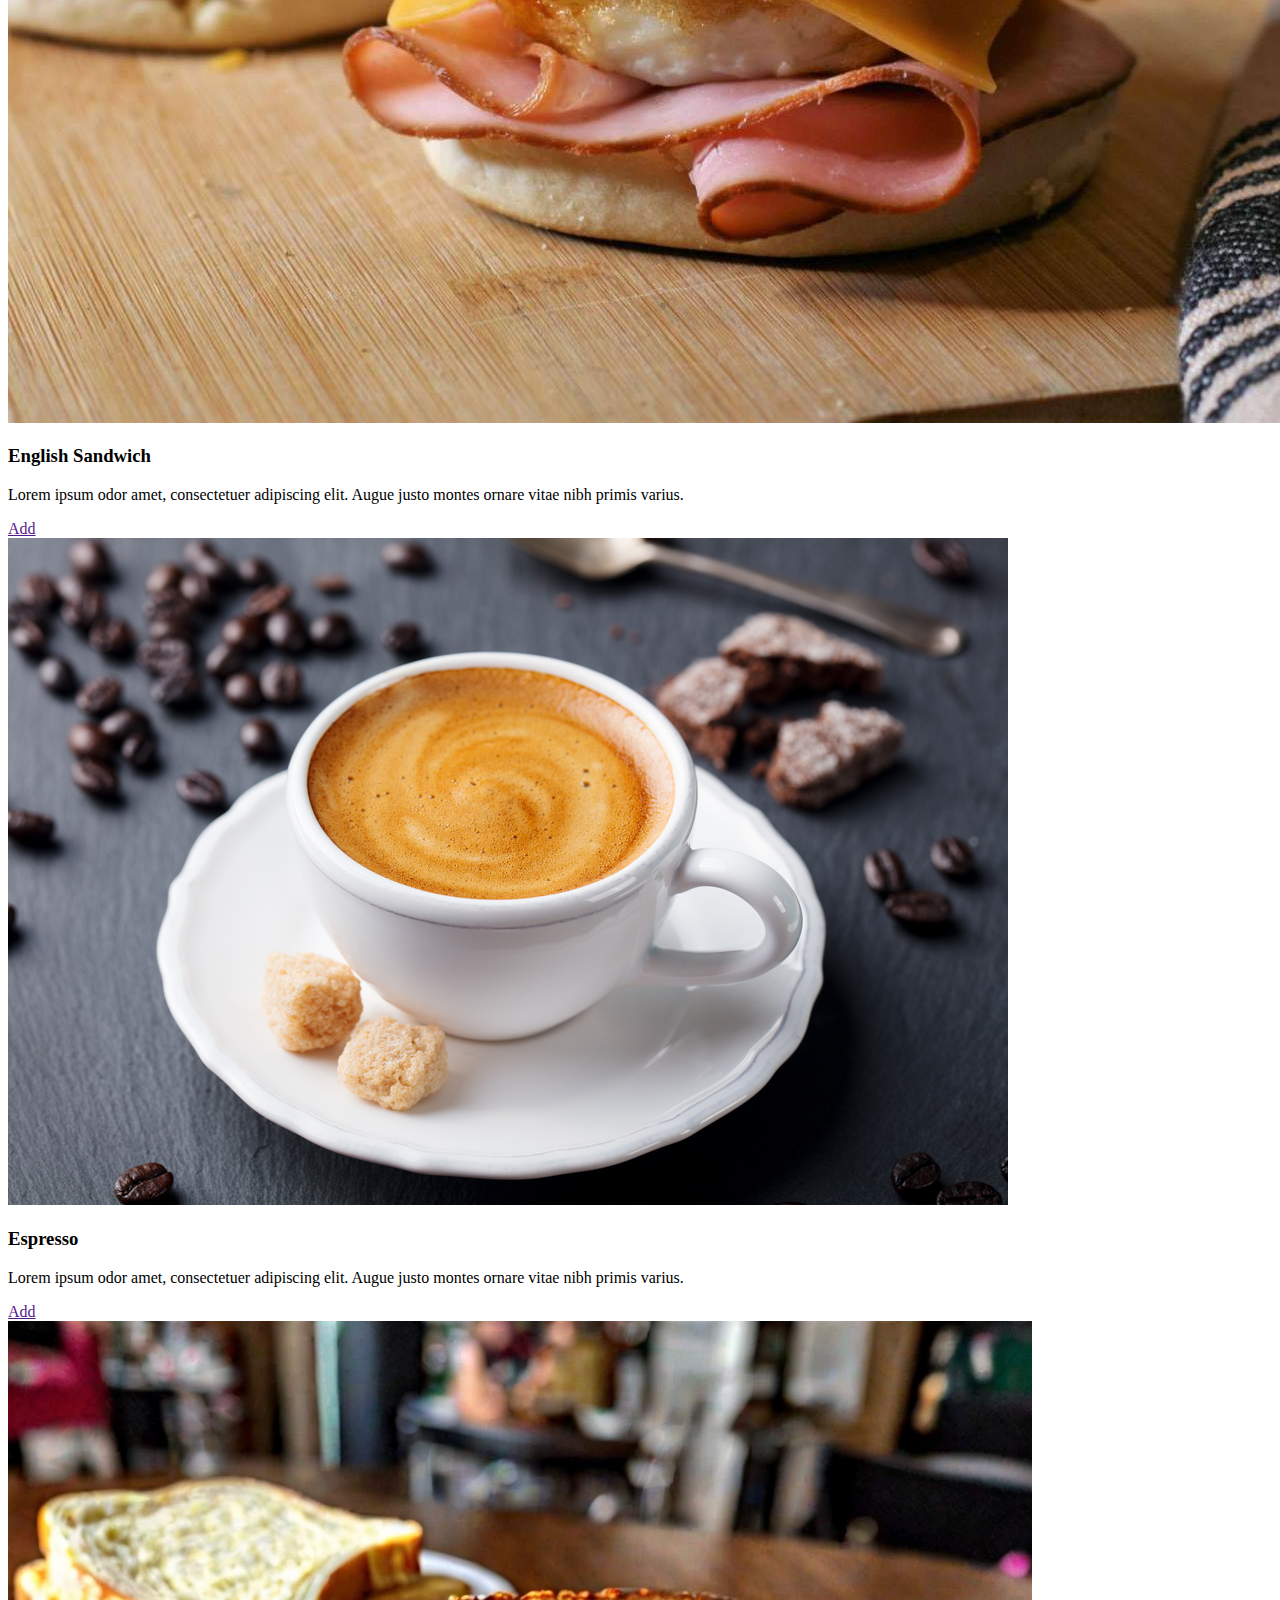
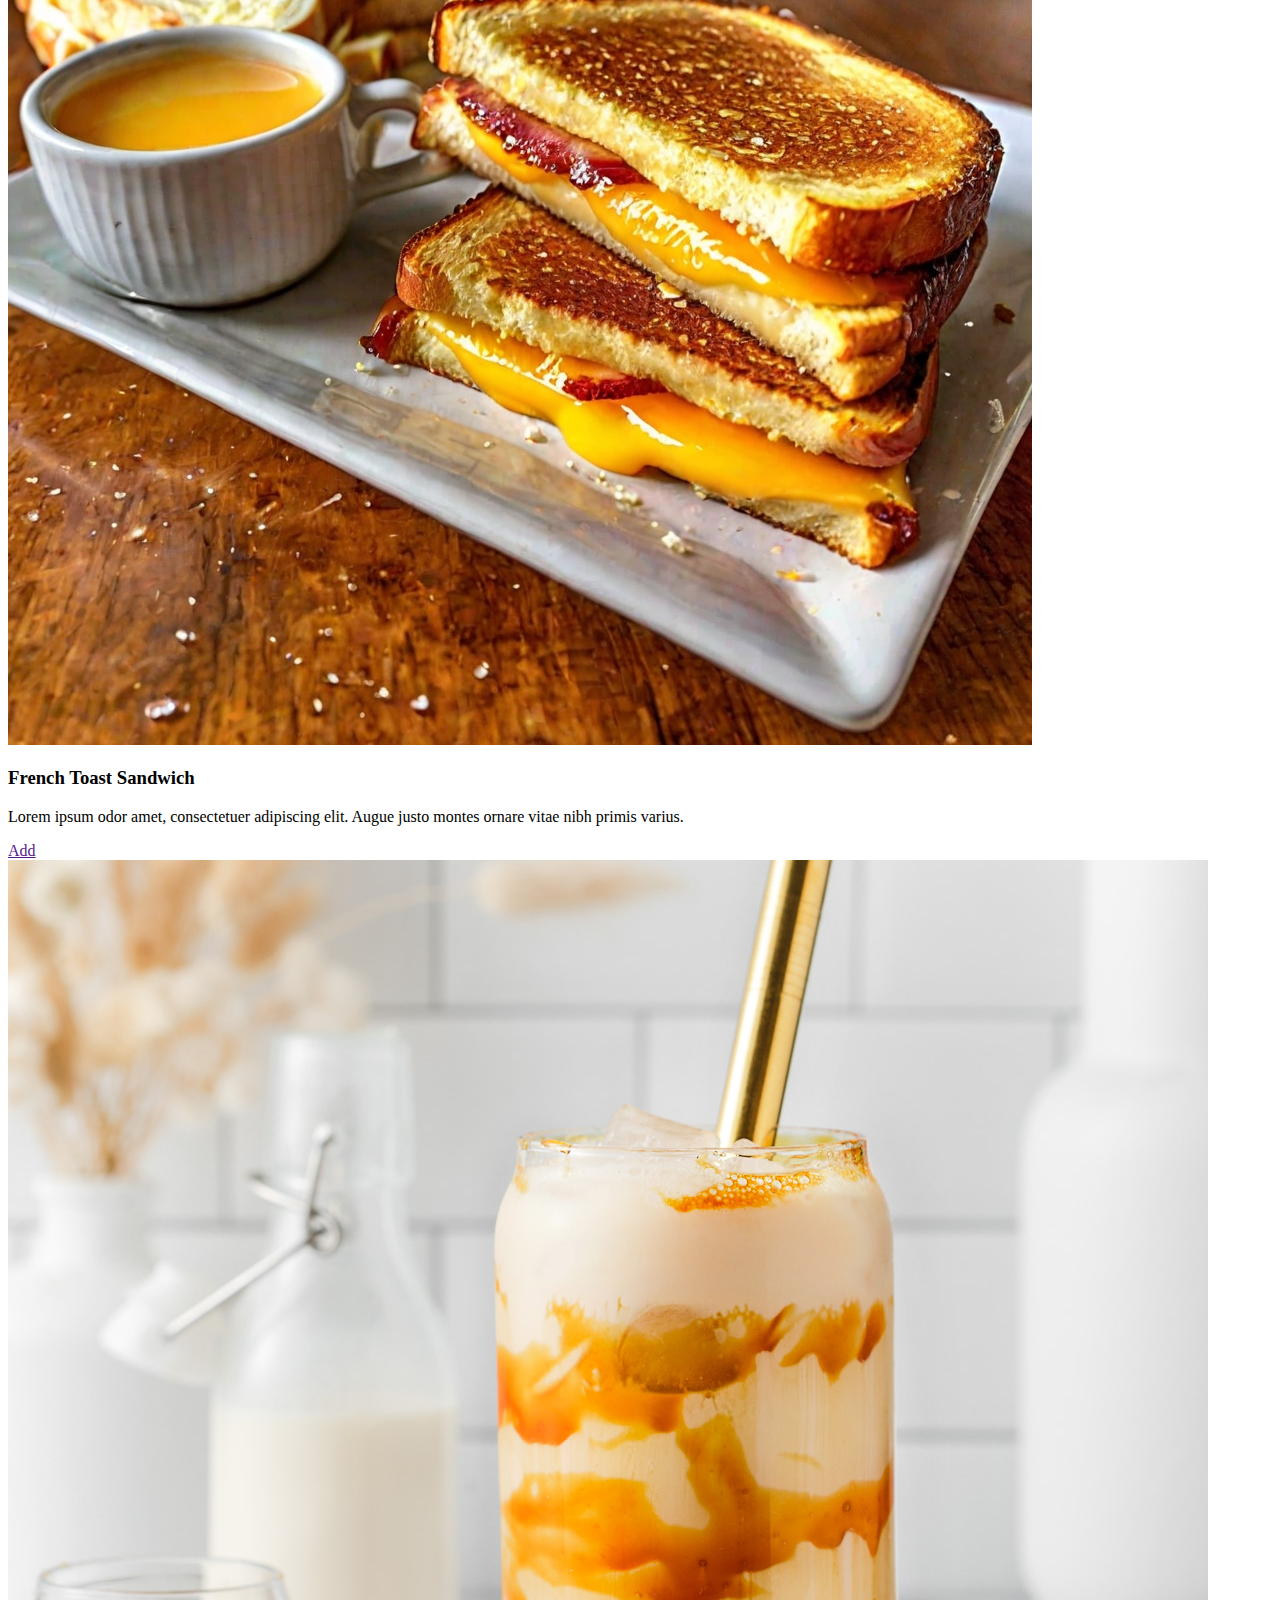
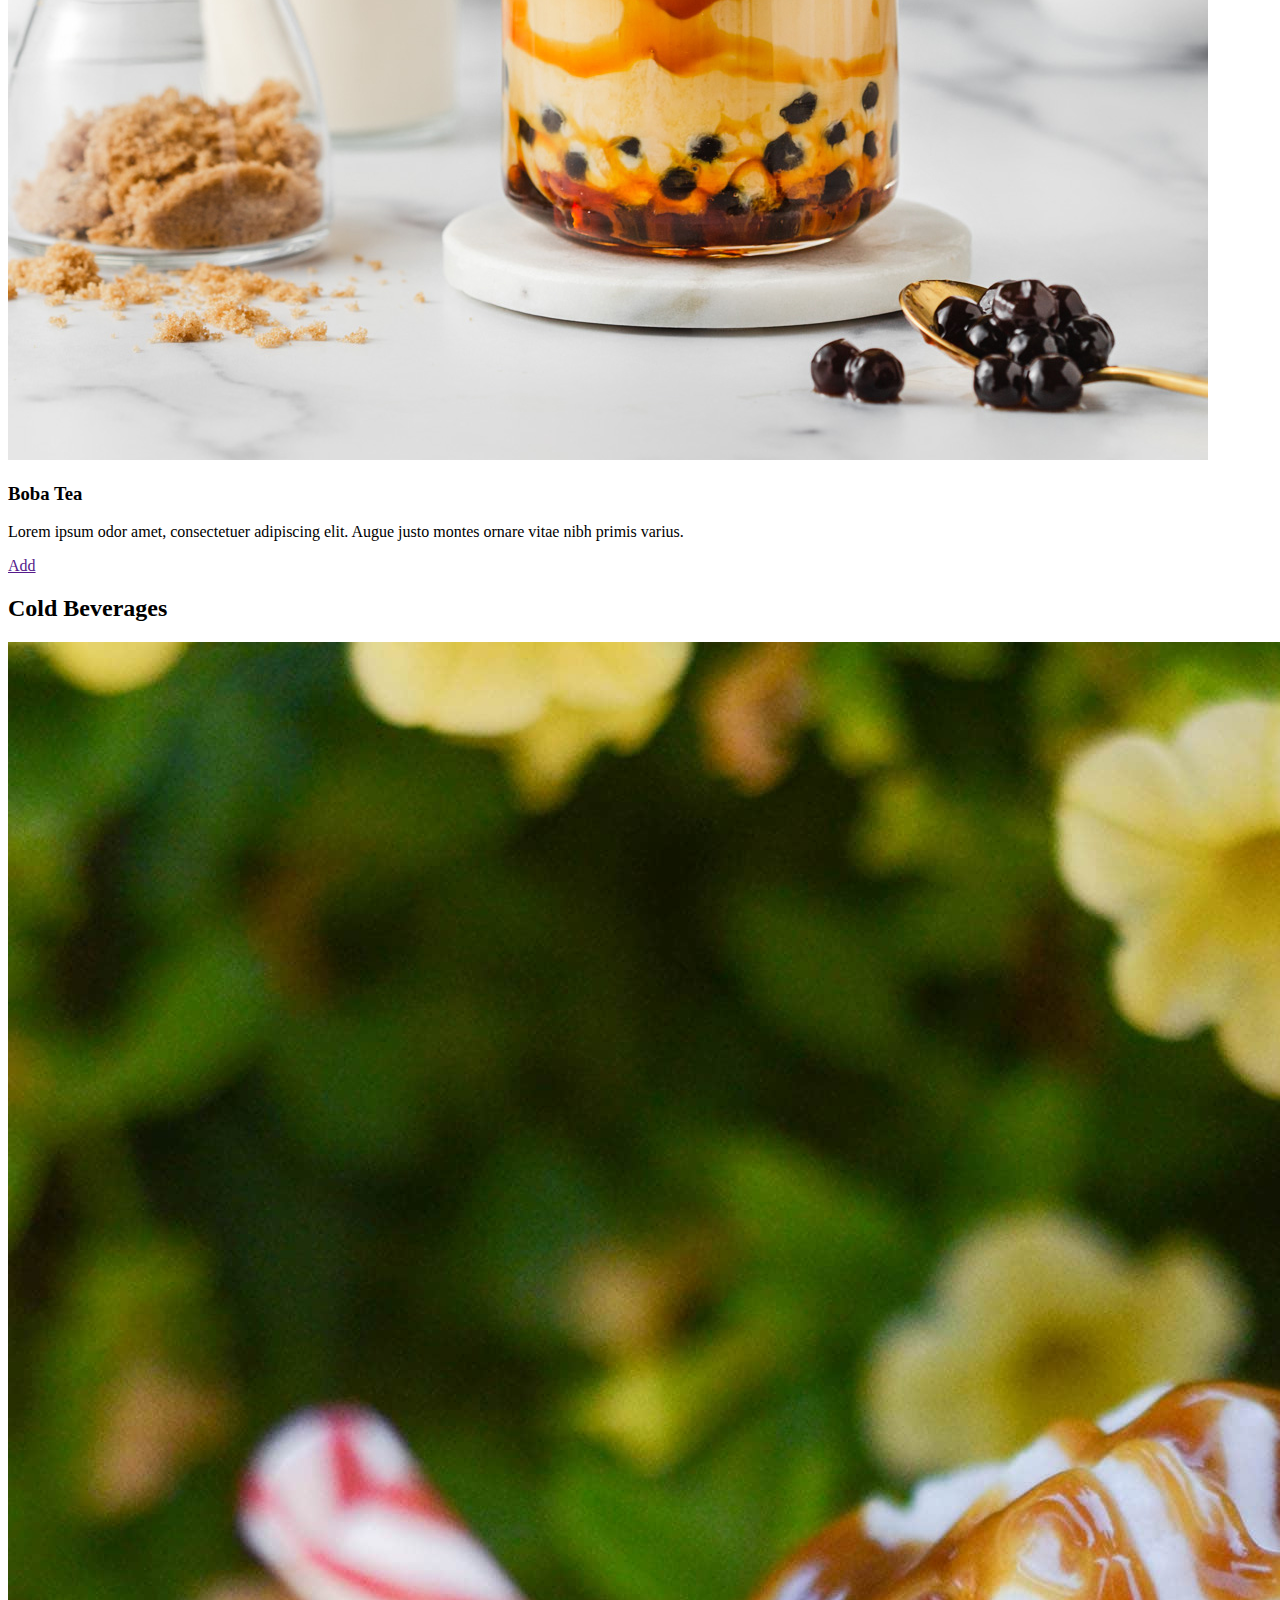
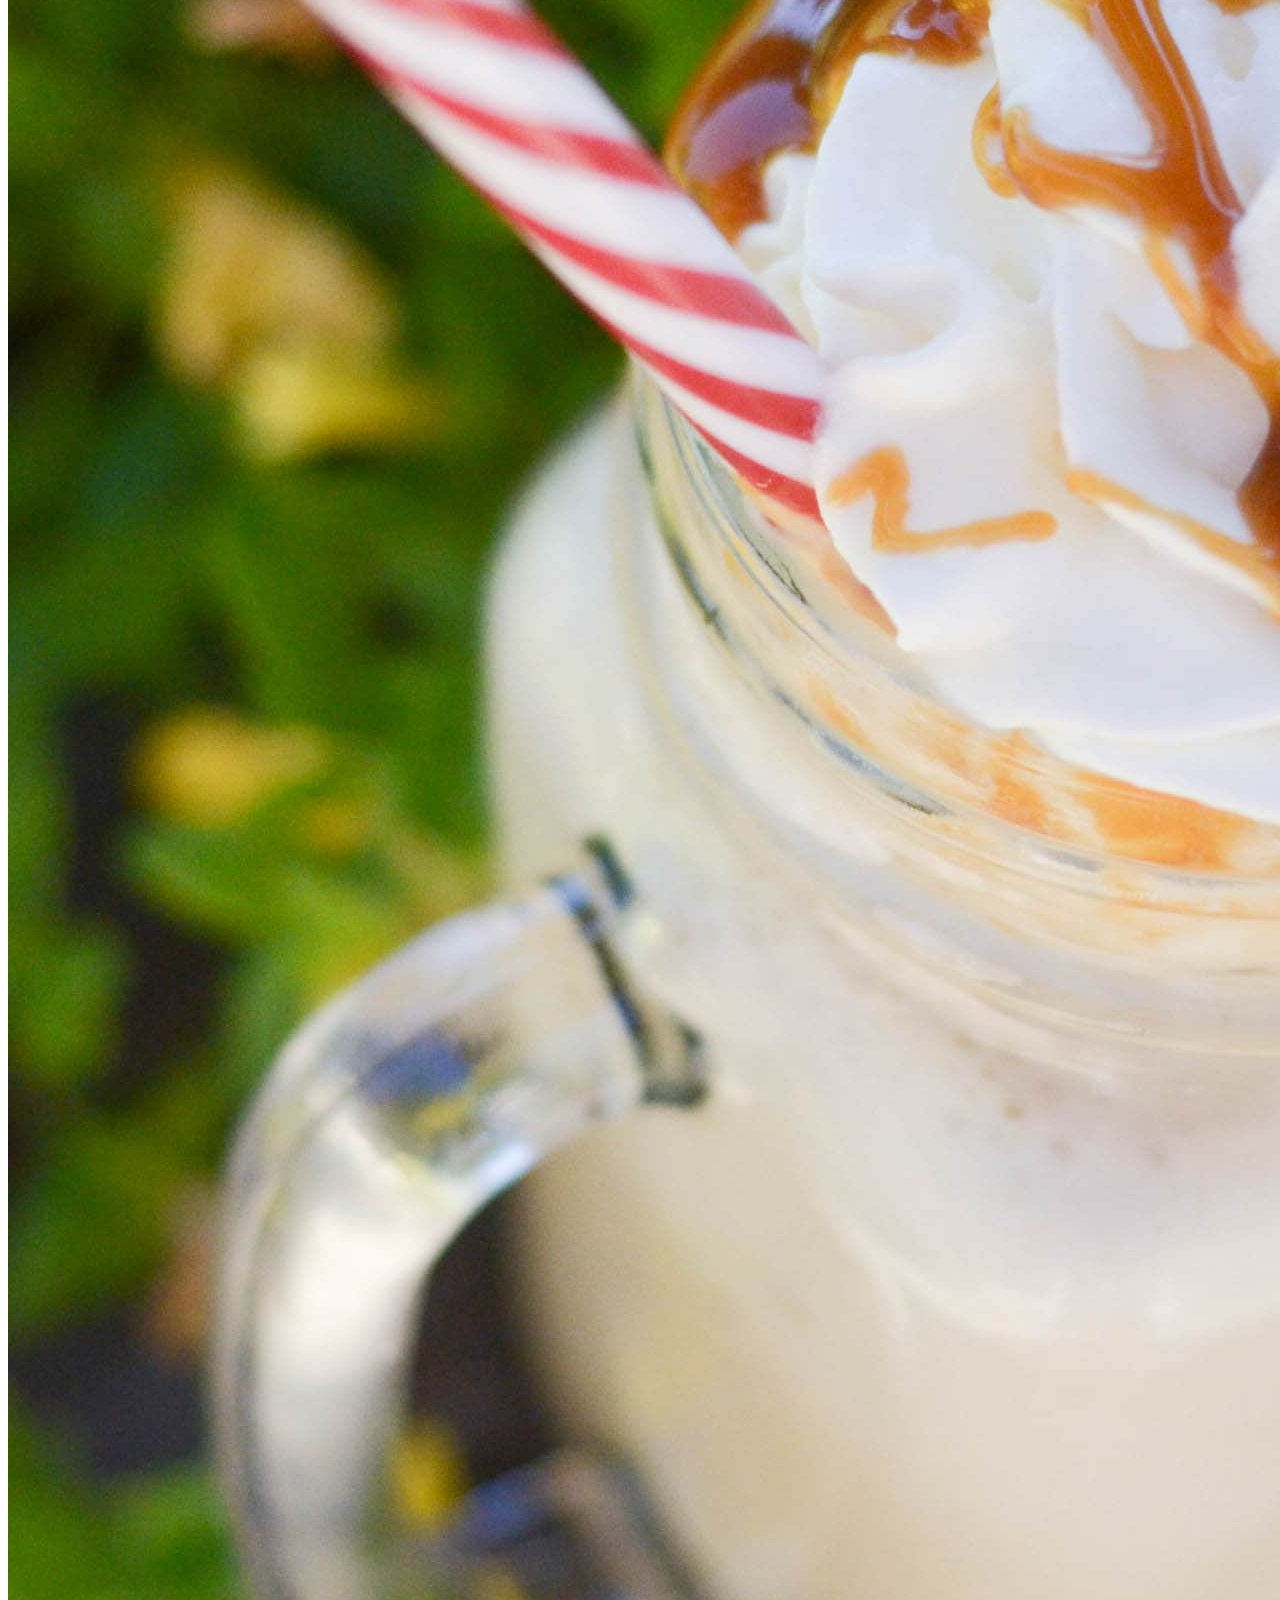
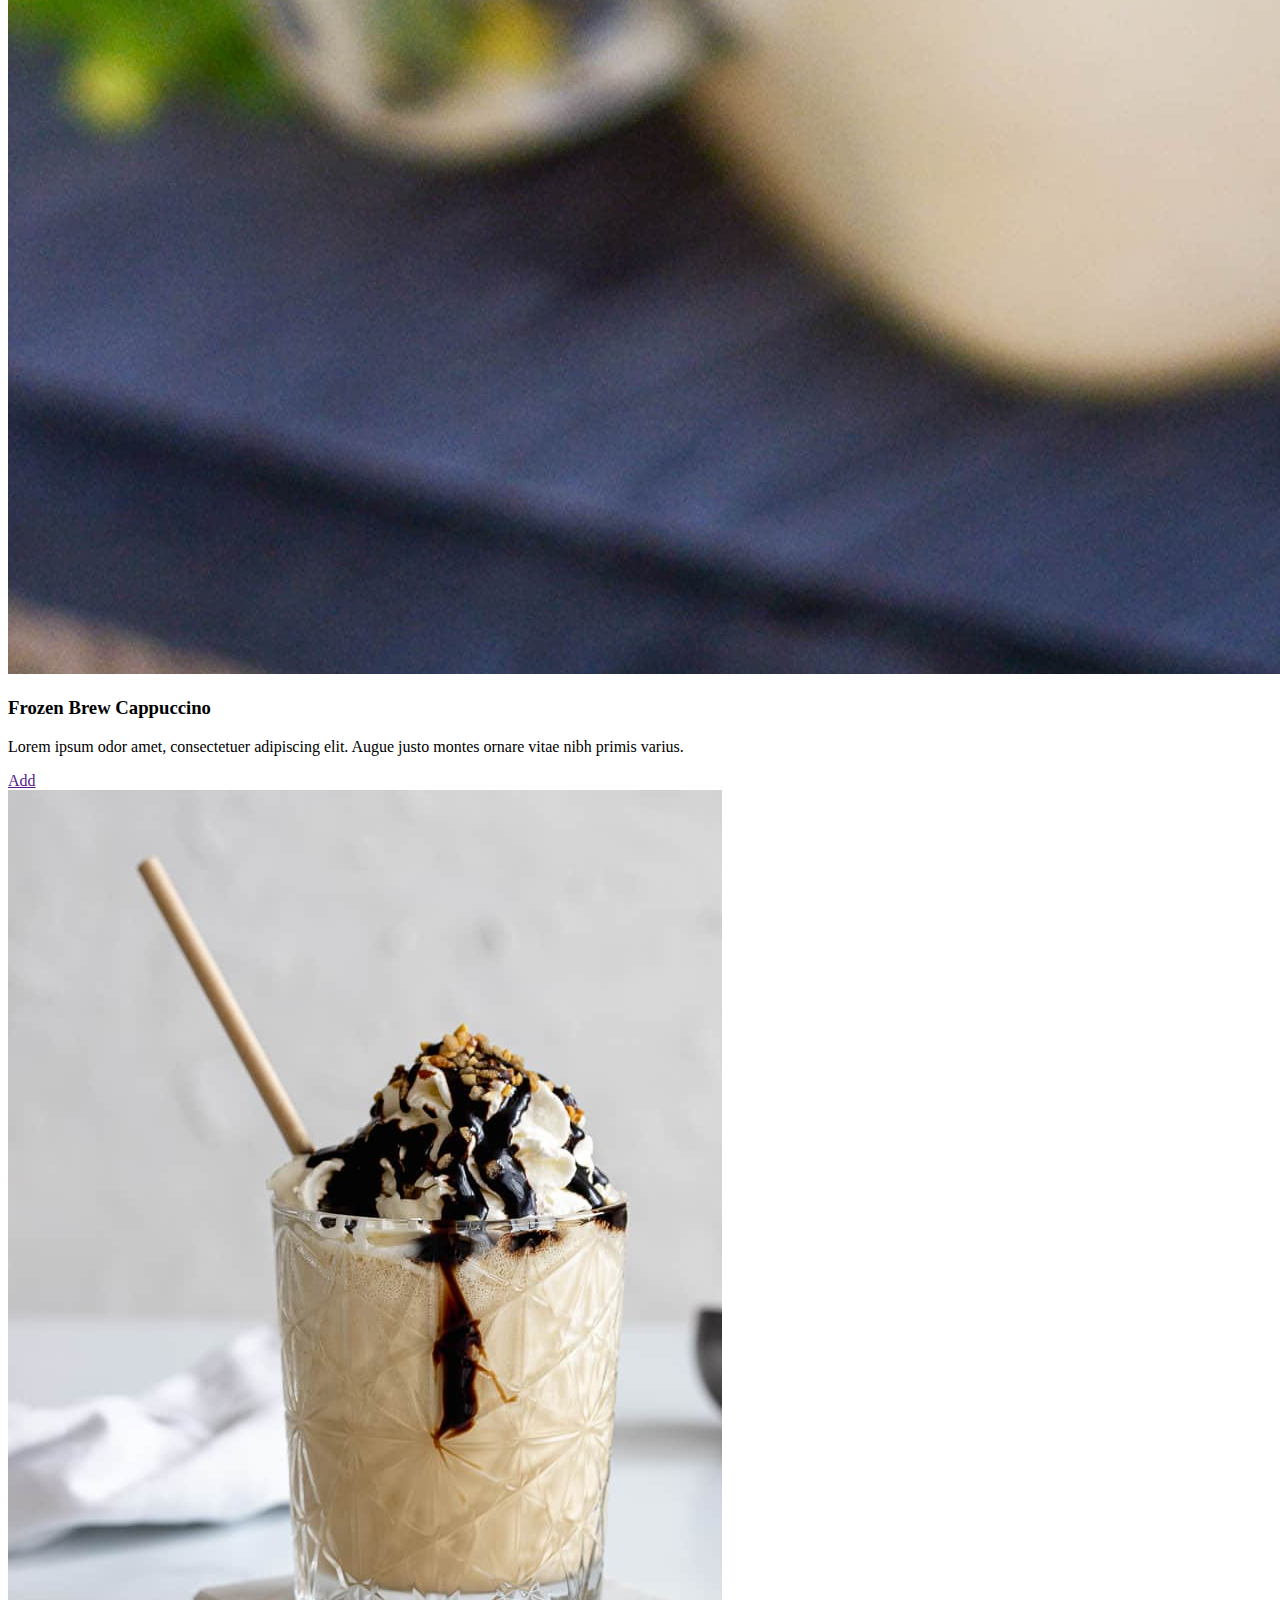
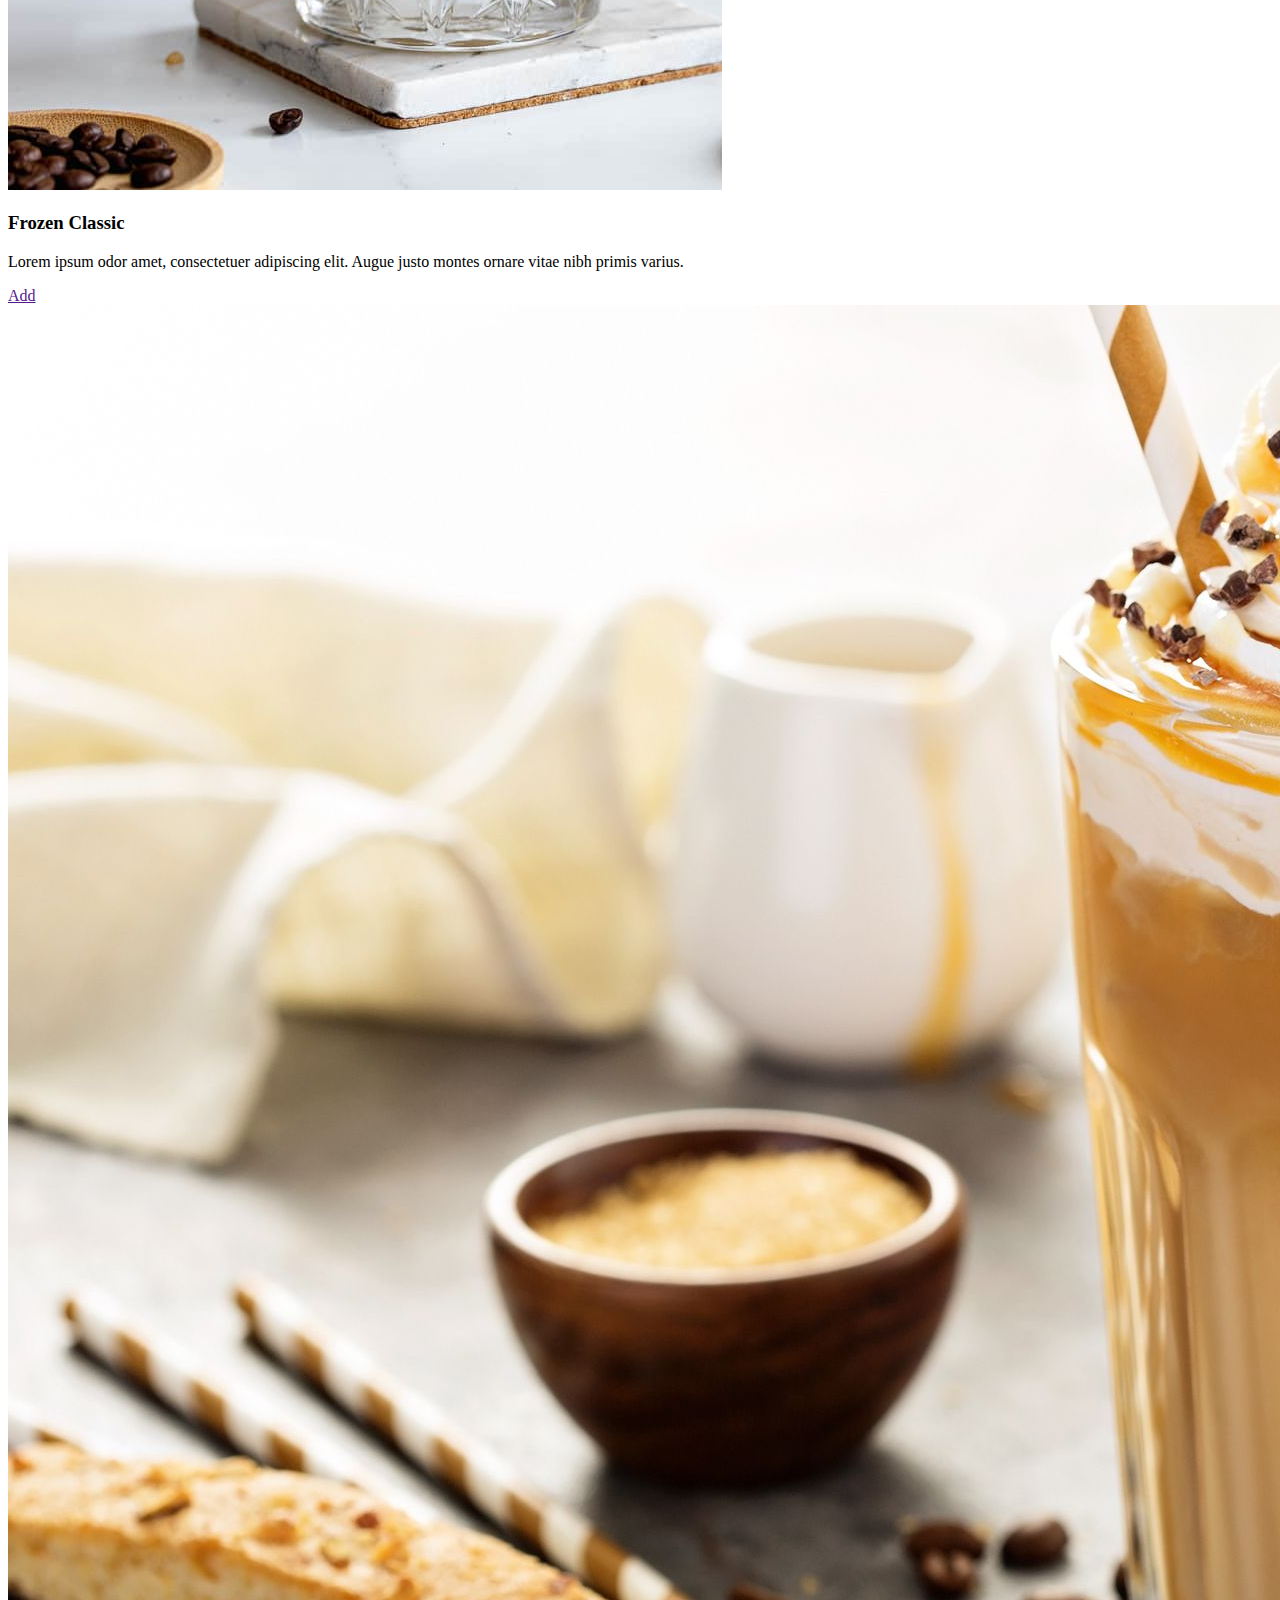
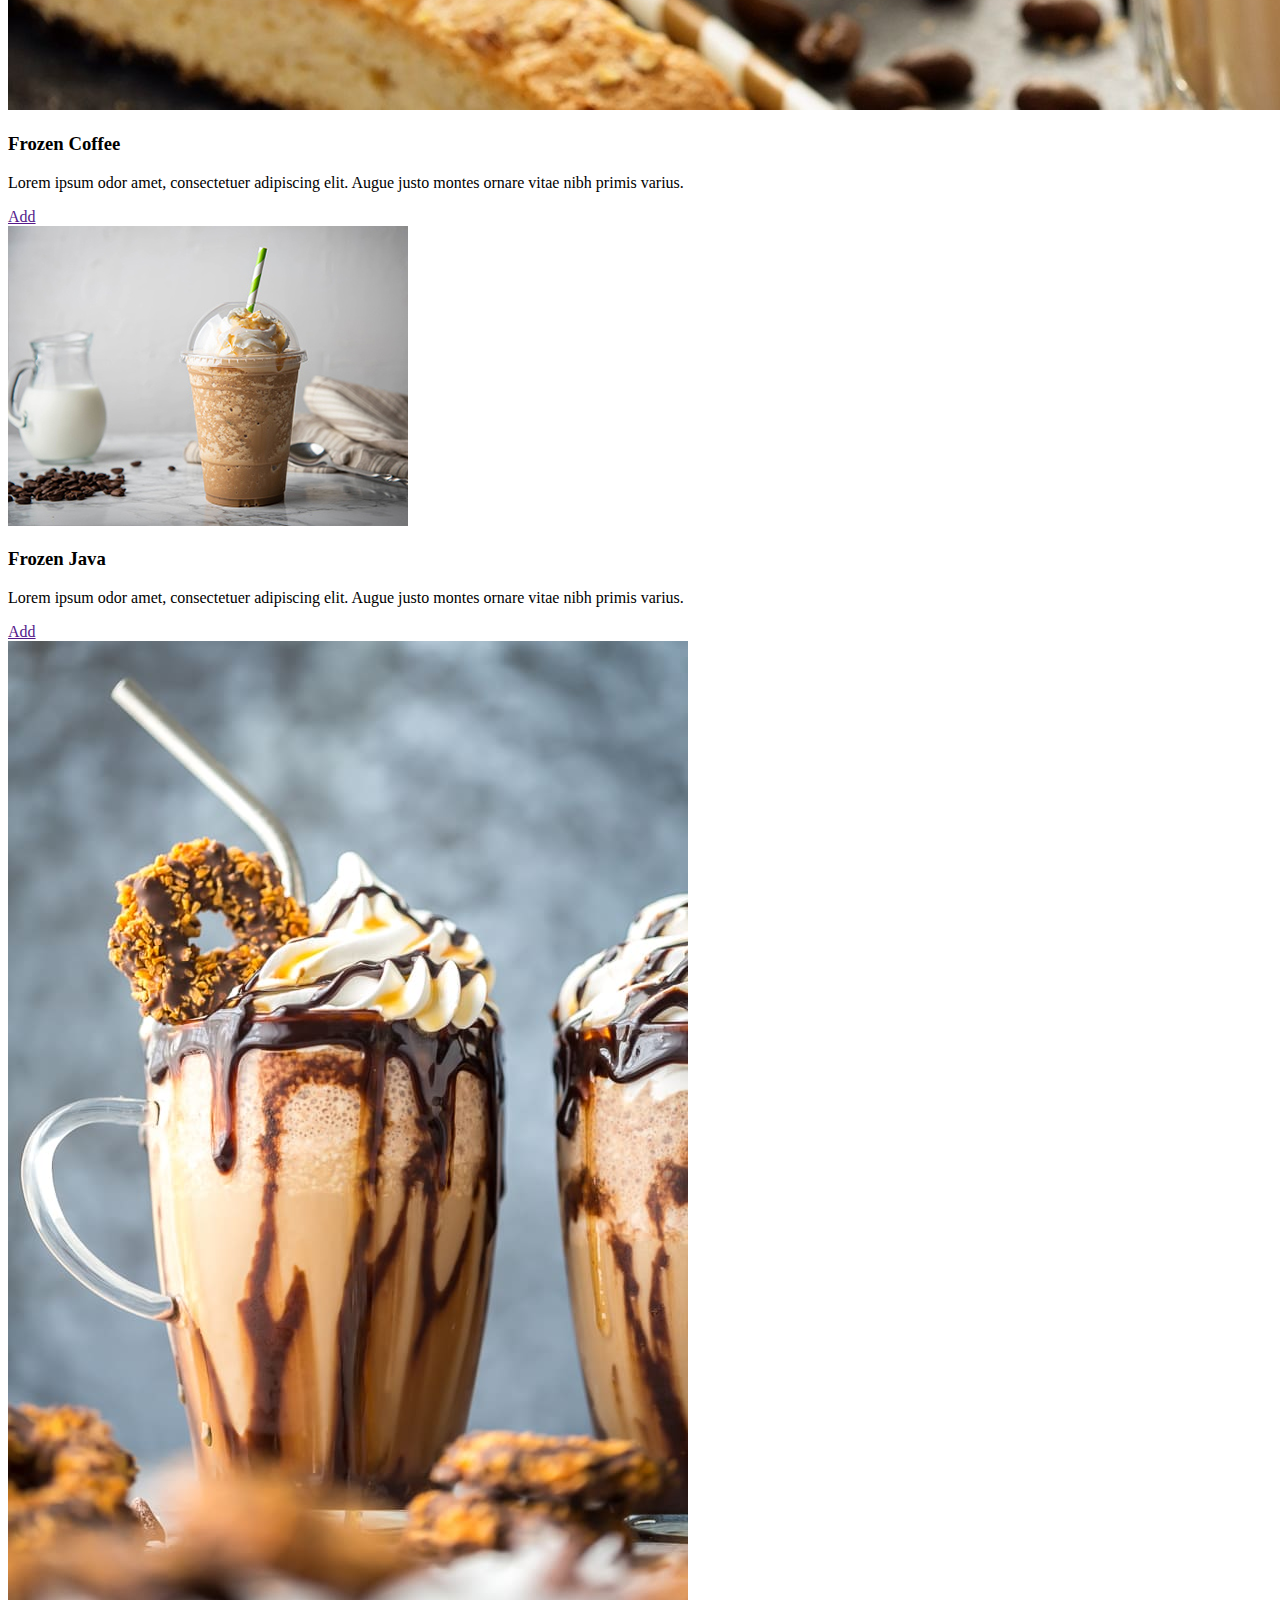
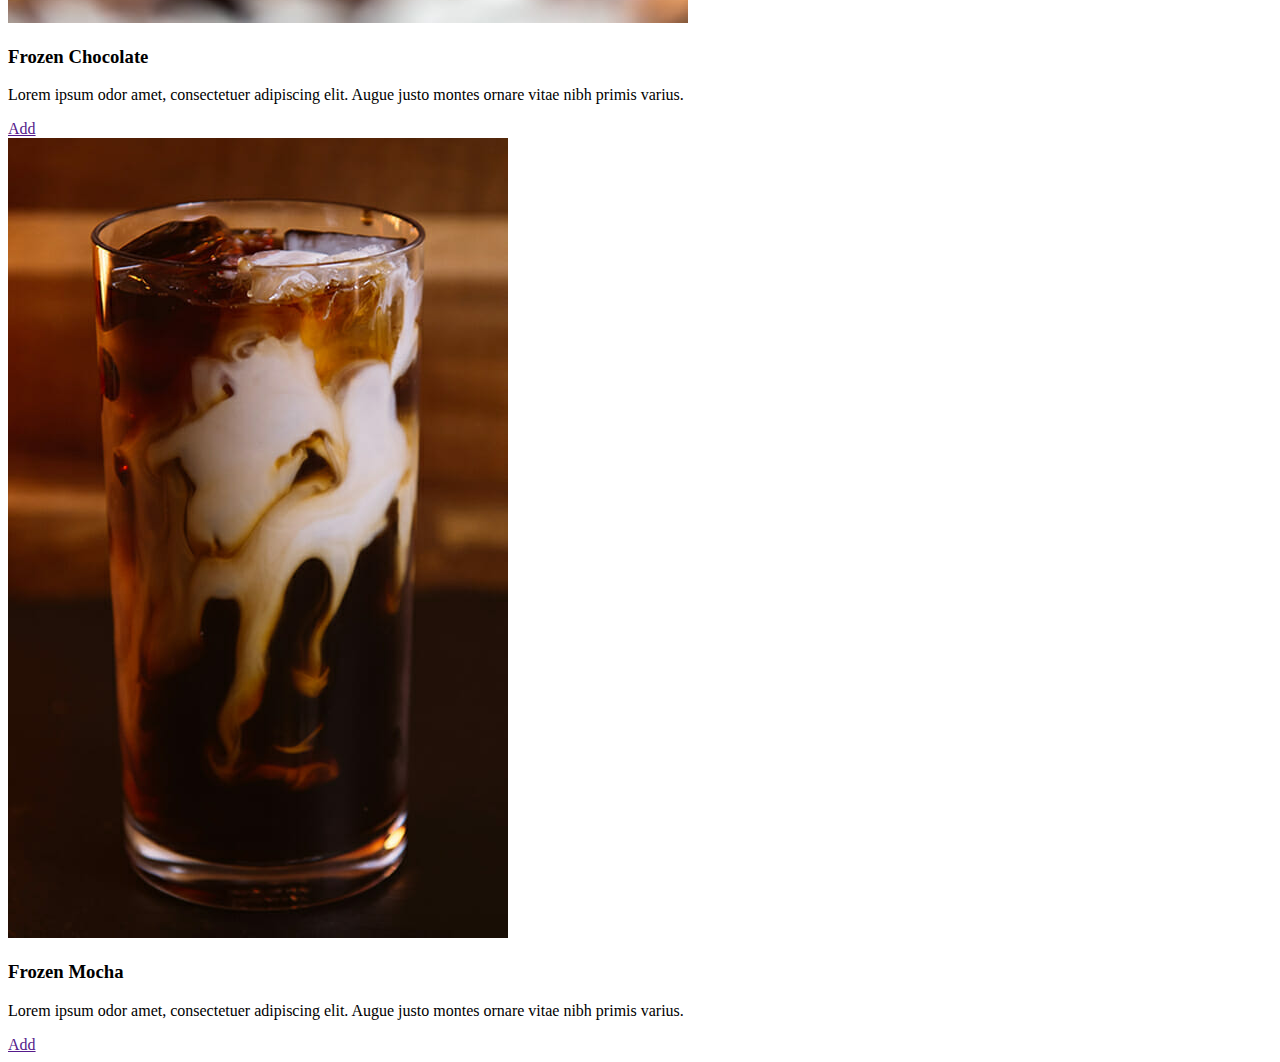
<file: menu.html>
<!-- DEVELOPER: gradcoder7, IS117-005, Fall 2024 -->
<!DOCTYPE html>
<html lang="en">
<head>
    <meta charset="UTF-8">
    <title>Espresso Emporium</title>
    <!-- CSS only -->
    <link href="https://cdn.jsdelivr.net/npm/bootstrap@5.0.2/dist/css/bootstrap.min.css"
          rel="stylesheet"
          integrity="sha384-EVSTQN3/azprG1Anm3QDgpJLIm9Nao0Yz1ztcQTwFspd3yD65VohhpuuCOmLASjC"
          crossorigin="anonymous">
    <link href="css/main.css" rel="stylesheet">
    <meta name="viewport" content="width=deivce-width, initial-scale=1.0">
    <link rel="shortcut icon" href="images/EspressoFavicon.png">
</head>
<body class="menubck">

    <div class="container-fluid">
        <div class="row">
                <nav class="navbar navbar-expand-md
                        justify-content-start
                        bg-dark navbar-dark
                        col-12">
    
                    <!-- Brand -->
                    <a class="navbar-brand" href="index.html">Espresso Emporium</a>
                    <!-- Responsive Button for the smaller menu -->
                    <button class="navbar-toggler" type="button"
                            data-bs-toggle="collapse" data-bs-target="#collapsibleNavbar">
                        <span class="navbar-toggler-icon"></span>
                    </button>
                    <div class="collapse navbar-collapse" id="collapsibleNavbar">
                        <ul class="navbar-nav">
                            <!-- Links -->
                            <li class="nav-item">
                                <a class="nav-link" href="menu.html">Menu</a>
                            </li>
                            <li class="nav-item">
                                <a class="nav-link" href="about.html">About</a>
                            </li>
                            <li class="nav-item">
                                <a class="nav-link" href="contact.html">Contact</a>
                            </li>
    
                            <!-- Dropdown -->
                            <li class="nav-item dropdown">
                                <a class="nav-link dropdown-toggle" href="#" id="navbardrop"
                                   data-toggle="dropdown" role="button" data-bs-toggle="dropdown" aria-expanded="false">
                                    Gallery
                                </a>
                                <div class="dropdown-menu">
                                    <a class="dropdown-item" href="environment.html">Environment</a>
                                    <!--<a class="dropdown-item" href="#">Link 2</a>
                                    <a class="dropdown-item" href="#">Link 3</a>
                                    <a class="dropdown-item" href="#">Link 4</a>-->
                                </div>
                            </li>
                        </ul>
                    </div>
                </nav>
                <h2 class="center">Today's Specials</h2>
                <!--Card Containers Start HERE!!!-->
        <div class="card-container">
            <div class="card">
                <img src="images/AvocadoEggSandwich.jpg" alt="Avocado Egg Sandwich">
                <div class="card-content">
                    <h3>Avocado Egg Sandwich</h3>
                    <p>Lorem ipsum odor amet, consectetuer adipiscing elit. Augue justo montes ornare vitae nibh primis varius. </p>
                    <a href="" class="button">Add</a> 
                </div>
            </div>
            <div class="card">
                <img src="images/Cappuccino.jpg" alt="Cappuccino">
                <div class="card-content">
                    <h3>Cappuccino</h3>
                    <p>Lorem ipsum odor amet, consectetuer adipiscing elit. Augue justo montes ornare vitae nibh primis varius. </p>
                    <a href="" class="button">Add</a> 
                </div>
            </div>
            <div class="card">
                <img src="images/EnglishSandwich.jpg" alt="English Sandwich">
                <div class="card-content">
                    <h3>English Sandwich</h3>
                    <p>Lorem ipsum odor amet, consectetuer adipiscing elit. Augue justo montes ornare vitae nibh primis varius. </p>
                    <a href="" class="button">Add</a> 
                </div>
            </div>
            <div class="card">
                <img src="images/Espresso.jpg" alt="Espresso">
                <div class="card-content">
                    <h3>Espresso</h3>
                    <p>Lorem ipsum odor amet, consectetuer adipiscing elit. Augue justo montes ornare vitae nibh primis varius. </p>
                    <a href="" class="button">Add</a> 
                </div>
            </div>
            <div class="card">
                <img src="images/FrenchToastSandwich.jpeg" alt="French Toast Sandwich">
                <div class="card-content">
                    <h3>French Toast Sandwich</h3>
                    <p>Lorem ipsum odor amet, consectetuer adipiscing elit. Augue justo montes ornare vitae nibh primis varius. </p>
                    <a href="" class="button">Add</a> 
                </div>
            </div>
            <div class="card">
                <img src="images/BobaTea.jpg" alt="Boba Tea">
                <div class="card-content">
                    <h3>Boba Tea</h3>
                    <p>Lorem ipsum odor amet, consectetuer adipiscing elit. Augue justo montes ornare vitae nibh primis varius. </p>
                    <a href="" class="button">Add</a> 
                </div>
            </div>
</div>          
<h2 class="center">Cold Beverages</h2>
                <!--Card Containers Start HERE!!!-->
        <div class="card-container">
            <div class="card">
                <img src="images/ColdCapuccino.jpg" alt="FrozenCappuccino">
                <div class="card-content">
                    <h3>Frozen Brew Cappuccino</h3>
                    <p>Lorem ipsum odor amet, consectetuer adipiscing elit. Augue justo montes ornare vitae nibh primis varius. </p>
                    <a href="" class="button">Add</a> 
                </div>
            </div>
            <div class="card">
                <img src="images/FrozenClassic.jpg" alt="FrozenClassic">
                <div class="card-content">
                    <h3>Frozen Classic</h3>
                    <p>Lorem ipsum odor amet, consectetuer adipiscing elit. Augue justo montes ornare vitae nibh primis varius. </p>
                    <a href="" class="button">Add</a> 
                </div>
            </div>
            <div class="card">
                <img src="images/FrozenCoffee.jpg" alt="FrozenCoffee">
                <div class="card-content">
                    <h3>Frozen Coffee</h3>
                    <p>Lorem ipsum odor amet, consectetuer adipiscing elit. Augue justo montes ornare vitae nibh primis varius. </p>
                    <a href="" class="button">Add</a> 
                </div>
            </div>
            <div class="card">
                <img src="images/FrozenJava.jpg" alt="FrozenJava">
                <div class="card-content">
                    <h3>Frozen Java</h3>
                    <p>Lorem ipsum odor amet, consectetuer adipiscing elit. Augue justo montes ornare vitae nibh primis varius. </p>
                    <a href="" class="button">Add</a> 
                </div>
            </div>
            <div class="card">
                <img src="images/FrozenChocolate.jpg" alt="FrozenChocolate">
                <div class="card-content">
                    <h3>Frozen Chocolate</h3>
                    <p>Lorem ipsum odor amet, consectetuer adipiscing elit. Augue justo montes ornare vitae nibh primis varius. </p>
                    <a href="" class="button">Add</a> 
                </div>
            </div>
            <div class="card">
                <img src="images/FrozenMocha.jpg" alt="FrozenMocha">
                <div class="card-content">
                    <h3>Frozen Mocha</h3>
                    <p>Lorem ipsum odor amet, consectetuer adipiscing elit. Augue justo montes ornare vitae nibh primis varius. </p>
                    <a href="" class="button">Add</a> 
                </div>
            </div>
</div>         
                <footer class="footer page-footer font-small ">
                    <div class="container-box">
                       <div class="rows">
                           <span class="text-muted">&copy; Gradcoder7, 2024 |  Terms Of Use  |  Privacy Statement</span>
                       </div>
                    </div>
               
                    <div class="container-box">
                       <div class="rows">
                           <span class="text-muted">&copy; Gradcoder7, 2024 |  Terms Of Use  |  Privacy Statement</span>
                       </div>
                    </div>
                    
               
                 </footer>
               </div>
               
               
                   <!-- Javascript Bundle with Popper -->
               <script src="https://cdn.jsdelivr.net/npm/bootstrap@5.0.2/dist/js/bootstrap.bundle.min.js"
                       integrity="sha384-MrcW6ZMFYlzcLA8Nl+NtUVF0sA7MsXsP1UyJoMp4YLEuNSfAP+JcXn/tWtIaxVXM"
                       crossorigin="anonymous">
               </script>
</file>
<file: css/main.css>
.footer {
    position: fixed;
    left: 0;
    bottom: 0;
    width: 100%;
    background-color: aliceblue;
    color: white;
    text-align: center;
    padding: 10px;
    font-size: 0.5rem;
}
</file>
